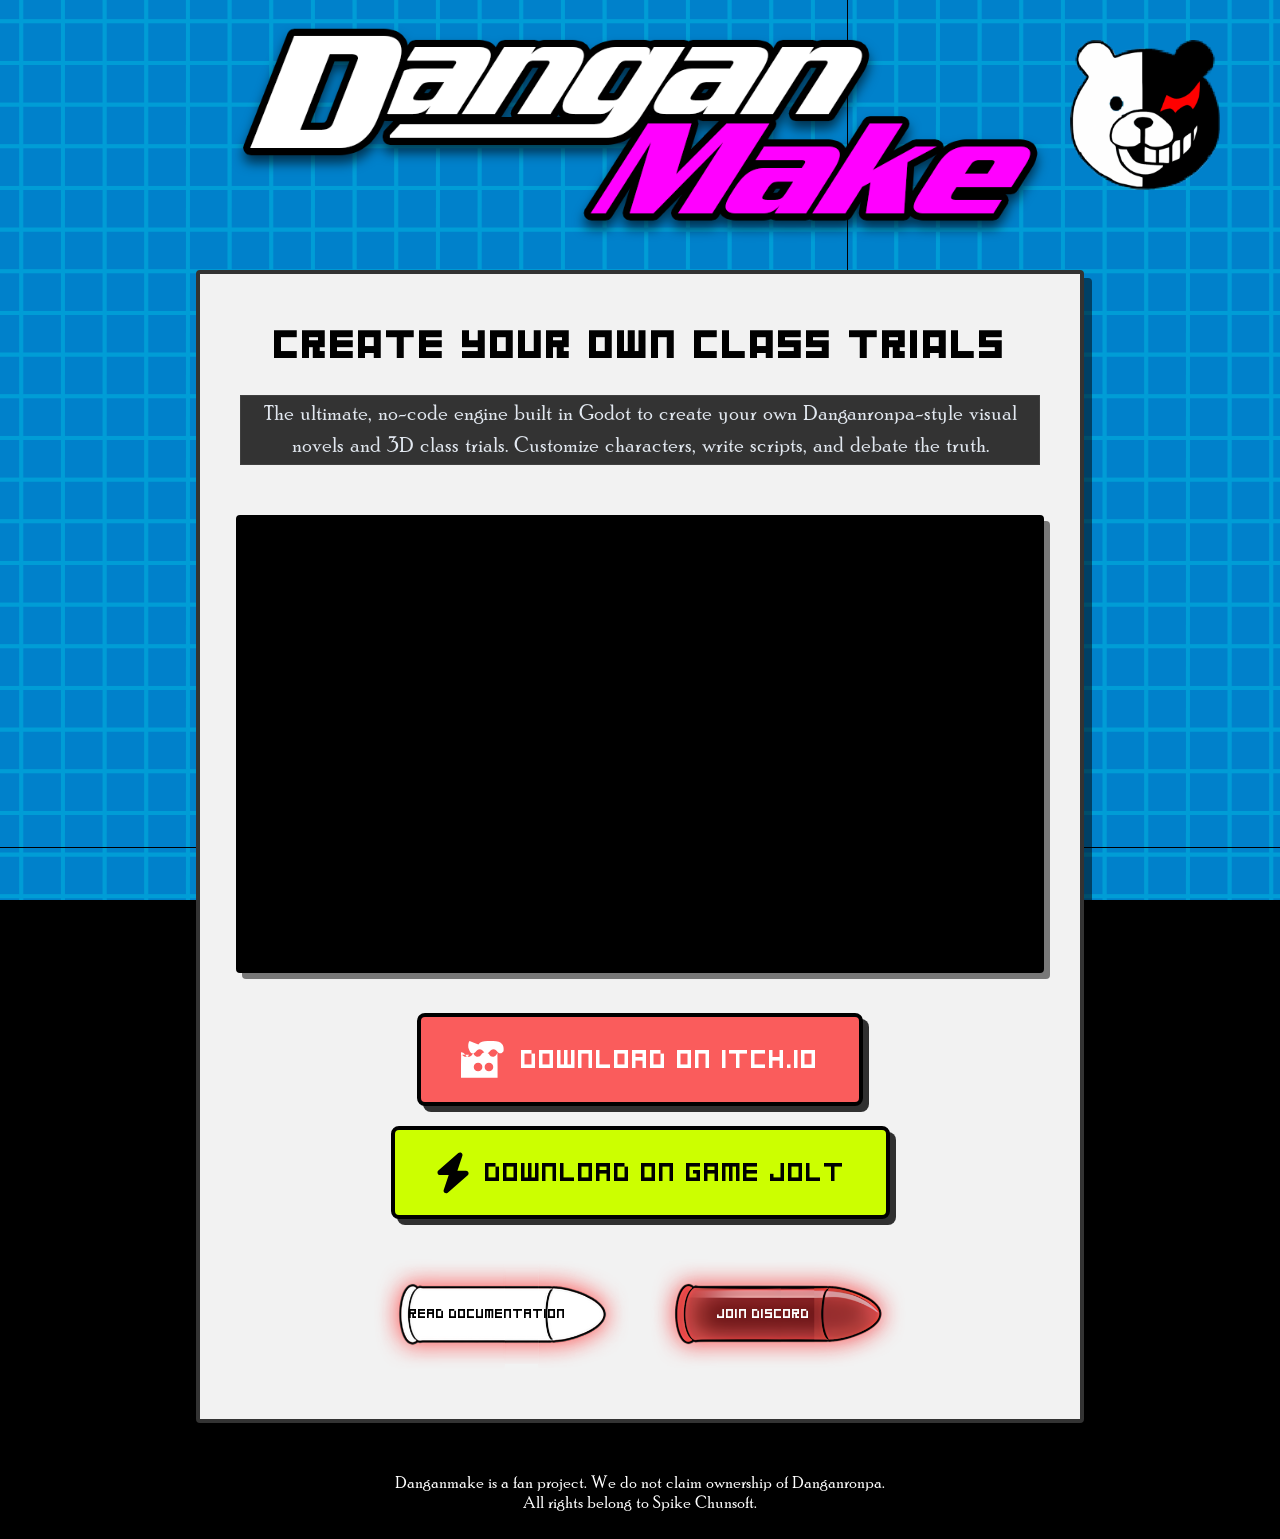
<file: index.html>
<!DOCTYPE html>
<html lang="en">
<head>
    <meta charset="UTF-8">
    <meta name="viewport" content="width=device-width, initial-scale=1.0">
    <title>Danganmake - Create Your Own Class Trials</title>
    <link rel="stylesheet" href="style.css">
    <link rel="icon" href="assets/img/Danganmakeicon.ico" type="image/x-icon">
</head>
<body>
    <div id="bg"></div>

    <img id="loadermonokuma" src="assets/img/Monokuma_loader.png" alt="">

    <div class="landing-container">
        
        <img src="assets/img/logo.png" alt="Danganmake Logo" id="landing-logo">

        <div class="whitebg landing-box">
            <h1 class="landing-title">Create Your Own Class Trials</h1>
            <p class="letter_style landing-desc">
                <span class="mark">
                    The ultimate, no-code engine built in Godot to create your own Danganronpa-style visual novels and 3D class trials. Customize characters, write scripts, and debate the truth.
                </span>
            </p>

            <div class="video-container">
                
                <iframe width="560" height="315" src="https://www.youtube.com/embed/4aA8lu-rNoA?si=v0XroK4p3KSKGgS2" title="Danganmake Trailer" frameborder="0" allow="accelerometer; autoplay; clipboard-write; encrypted-media; gyroscope; picture-in-picture; web-share" referrerpolicy="strict-origin-when-cross-origin" allowfullscreen></iframe>
            </div>

           <div class="download-buttons">
                
         
                <a href="https://freddysdarkon.itch.io/danganmake" target="_blank" class="itch-btn">
                    <svg class="itch-icon" xmlns="http://www.w3.org/2000/svg" viewBox="0 0 512 512" fill="currentColor">
                        <path d="M96.7 45.1c-15.6 19.3-15.6 57.5-12.8 77.2C101.4 176 112 186.2 135 186.2c16 0 25.1-9 35-21 10.3-12.3 22-26 43-26s32.7 13.8 43 26c10 12 19 21 35 21s25.1-9 35-21c10.3-12.3 22-26 43-26s32.7 13.8 43 26c10 12 19 21 35 21s25.6-10.2 36.8-24.2c2.8-19.7 2.8-57.9-12.8-77.2-22.1-27.1-55.8-38.1-105-38.1h-64c-49.2 0-82.9 11-105 38.1zm-3.6 156.4c-9.1 11.2-18.1 23-38.1 23-35.1 0-48.4-32.4-53-48.6l-2 153.5V464h416V329.4l-2-153.5c-4.6 16.2-17.9 48.6-53 48.6-20 0-29-11.8-38.1-23-11.2-13.8-21.8-27-46.8-27s-35.6 13.2-46.8 27c-9.1 11.2-18.1 23-38.1 23-35 0-48.3-32.3-52.9-48.4-4.6 16-17.9 48.4-52.9 48.4-20 0-29-11.8-38.1-23-11.2-13.8-21.8-27-46.8-27s-35.6 13.2-46.8 27zm100.9 91.2c28.2 0 49 20.8 49 49s-20.8 49-49 49-49-20.8-49-49 20.8-49 49-49zm124 0c28.2 0 49 20.8 49 49s-20.8 49-49 49-49-20.8-49-49 20.8-49 49-49z"/>
                    </svg>
                    <span>Download on itch.io</span>
                </a>

             
                <a href="https://gamejolt.com/games/Danganmake/1093651" target="_blank" class="gamejolt-btn">
                    <svg class="gamejolt-icon" xmlns="http://www.w3.org/2000/svg" viewBox="0 0 448 512" fill="currentColor">
                        <path d="M349.4 44.6c5.9-13.7 1.5-29.7-10.6-38.5s-28.6-8-39.9 1.8l-256 224c-10 8.8-13.6 22.9-8.9 35.3S50.7 288 64 288h111.5l-63.1 189.2c-5.9 13.7-1.5 29.7 10.6 38.5s28.6 8 39.9-1.8l256-224c10-8.8 13.6-22.9 8.9-35.3s-16.6-21.4-30-21.4H286.5l62.9-188.6z"/>
                    </svg>
                    <span>Download on Game Jolt</span>
                </a>

            </div>

            <div class="landing-links">
                <a href="content.html" class="url_bullets bullet_main">Read Documentation</a>
                <a href="https://discord.gg/nfuBdQRmH8" target="_blank" class="url_bullets">Join Discord</a>
            </div>
        </div>

        <p class="landing-footer letter_style">
            Danganmake is a fan project. We do not claim ownership of Danganronpa.<br>All rights belong to Spike Chunsoft.
        </p>

    </div>
</body>
</html>
</file>
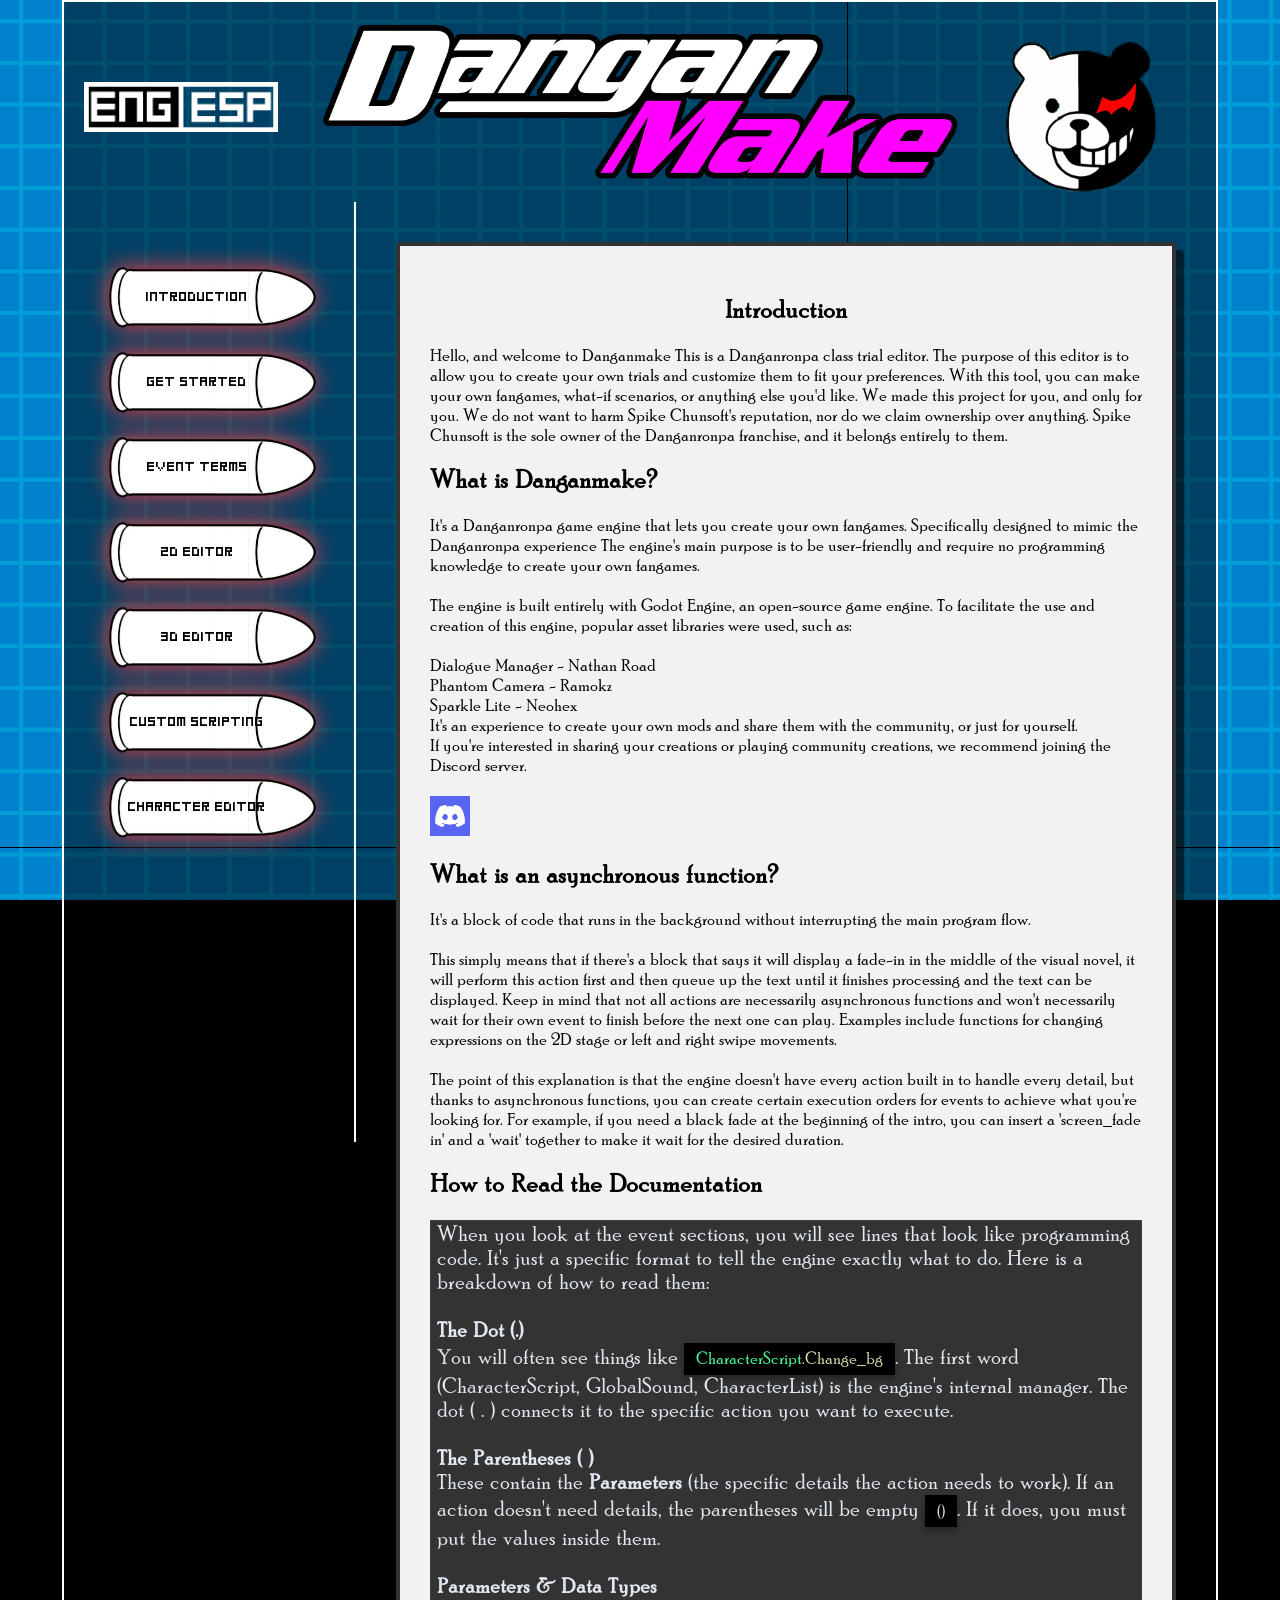
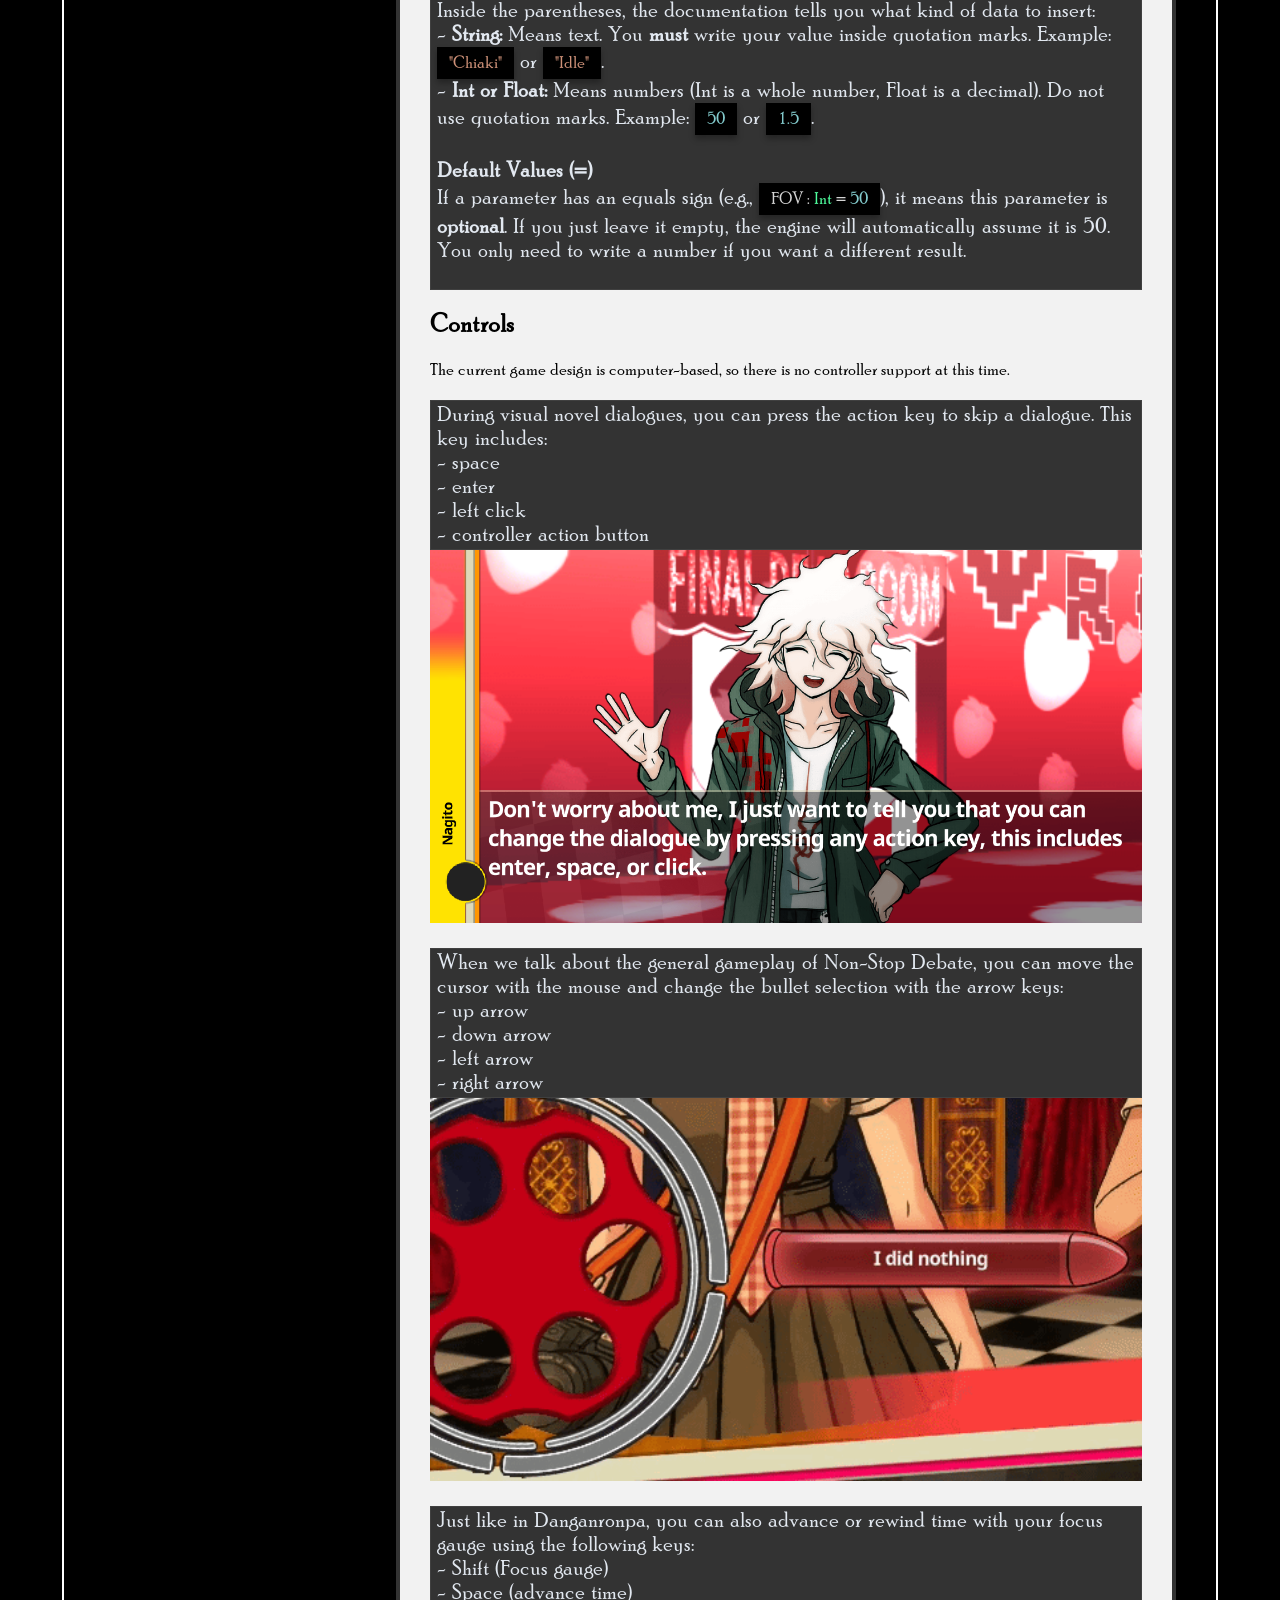
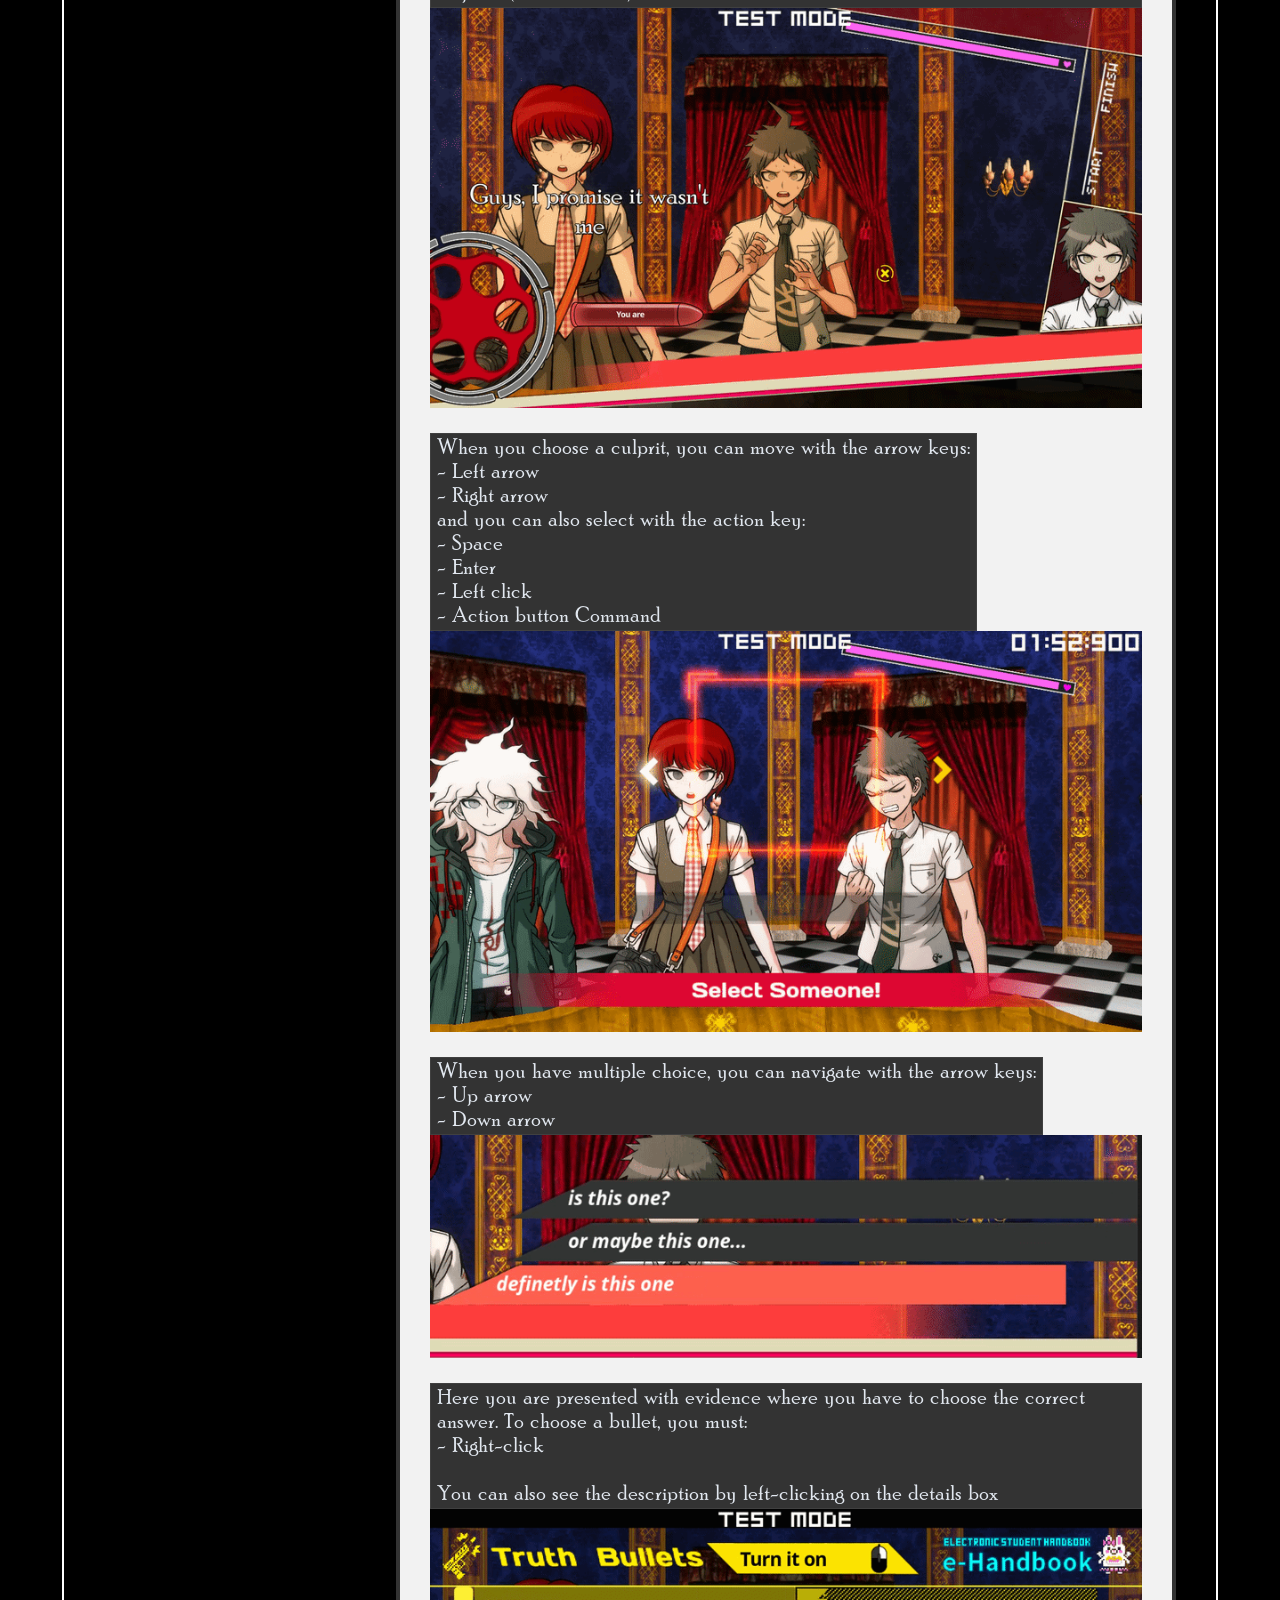
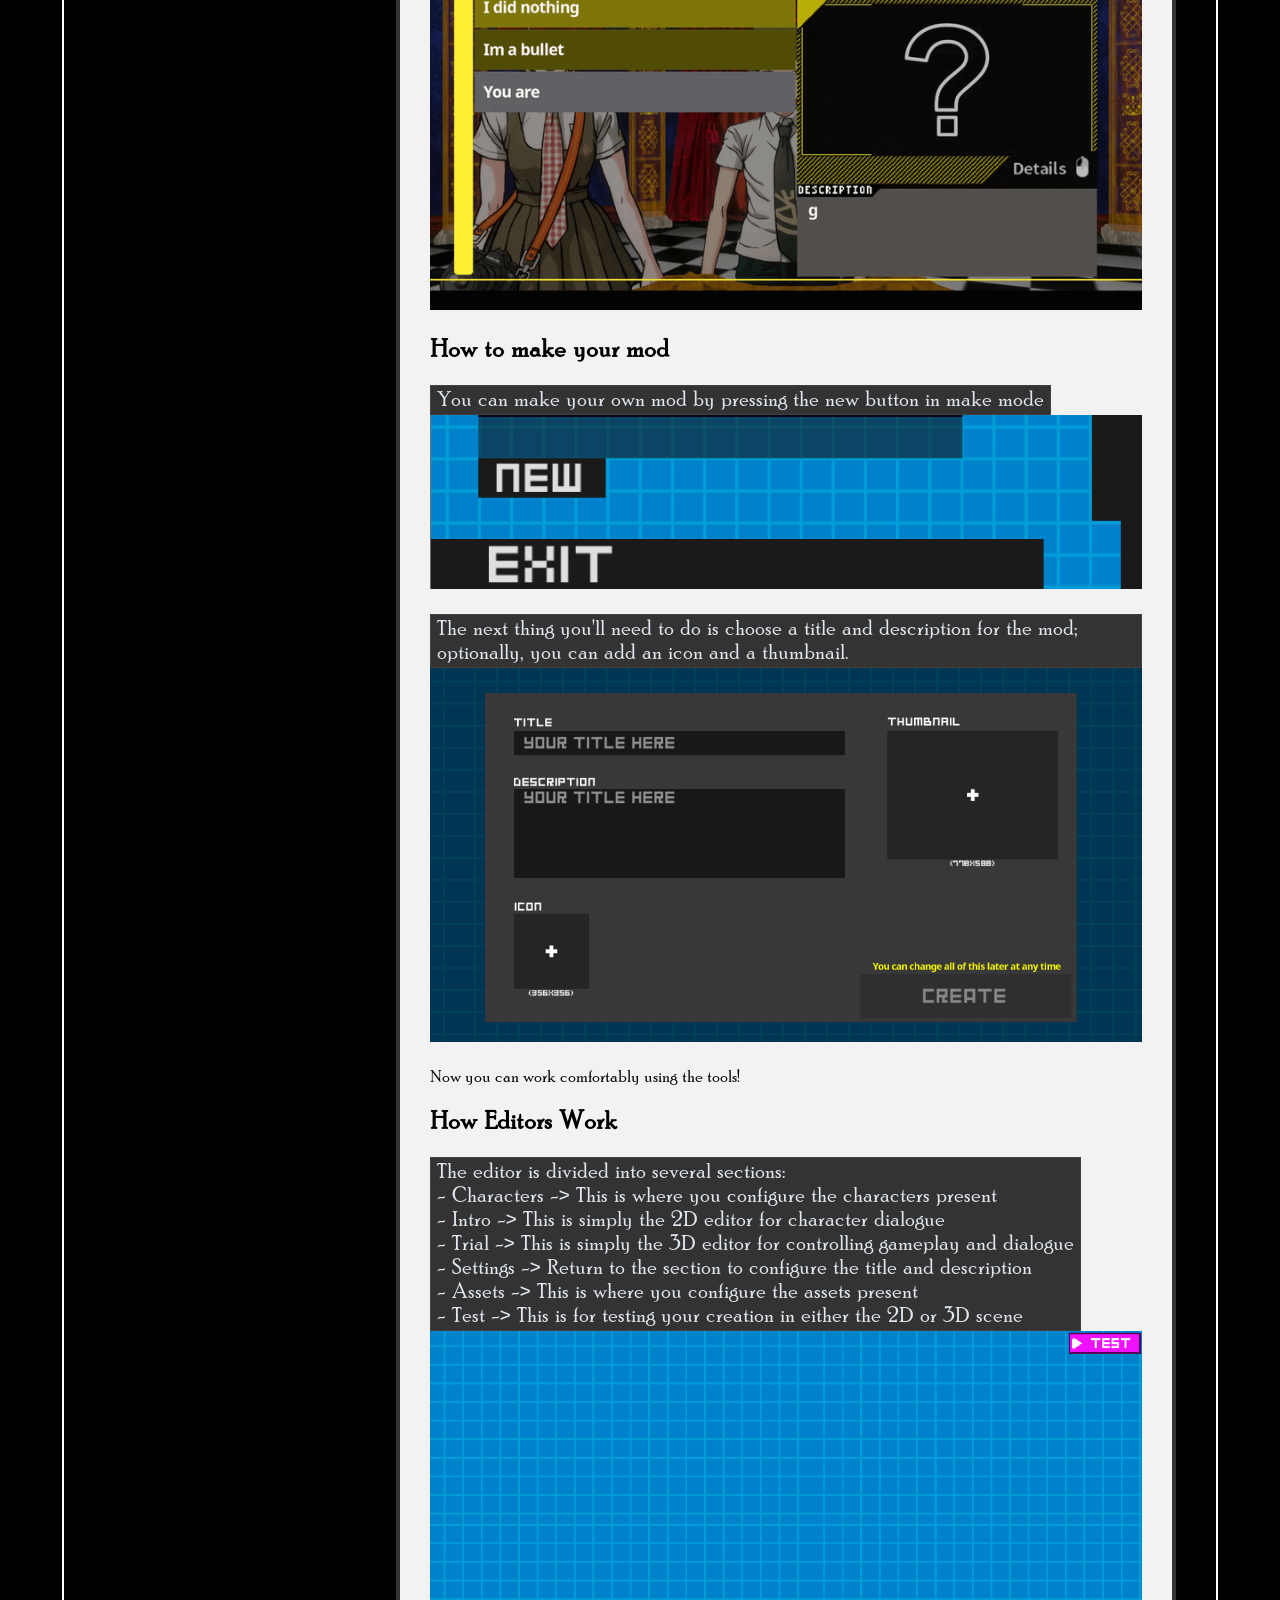
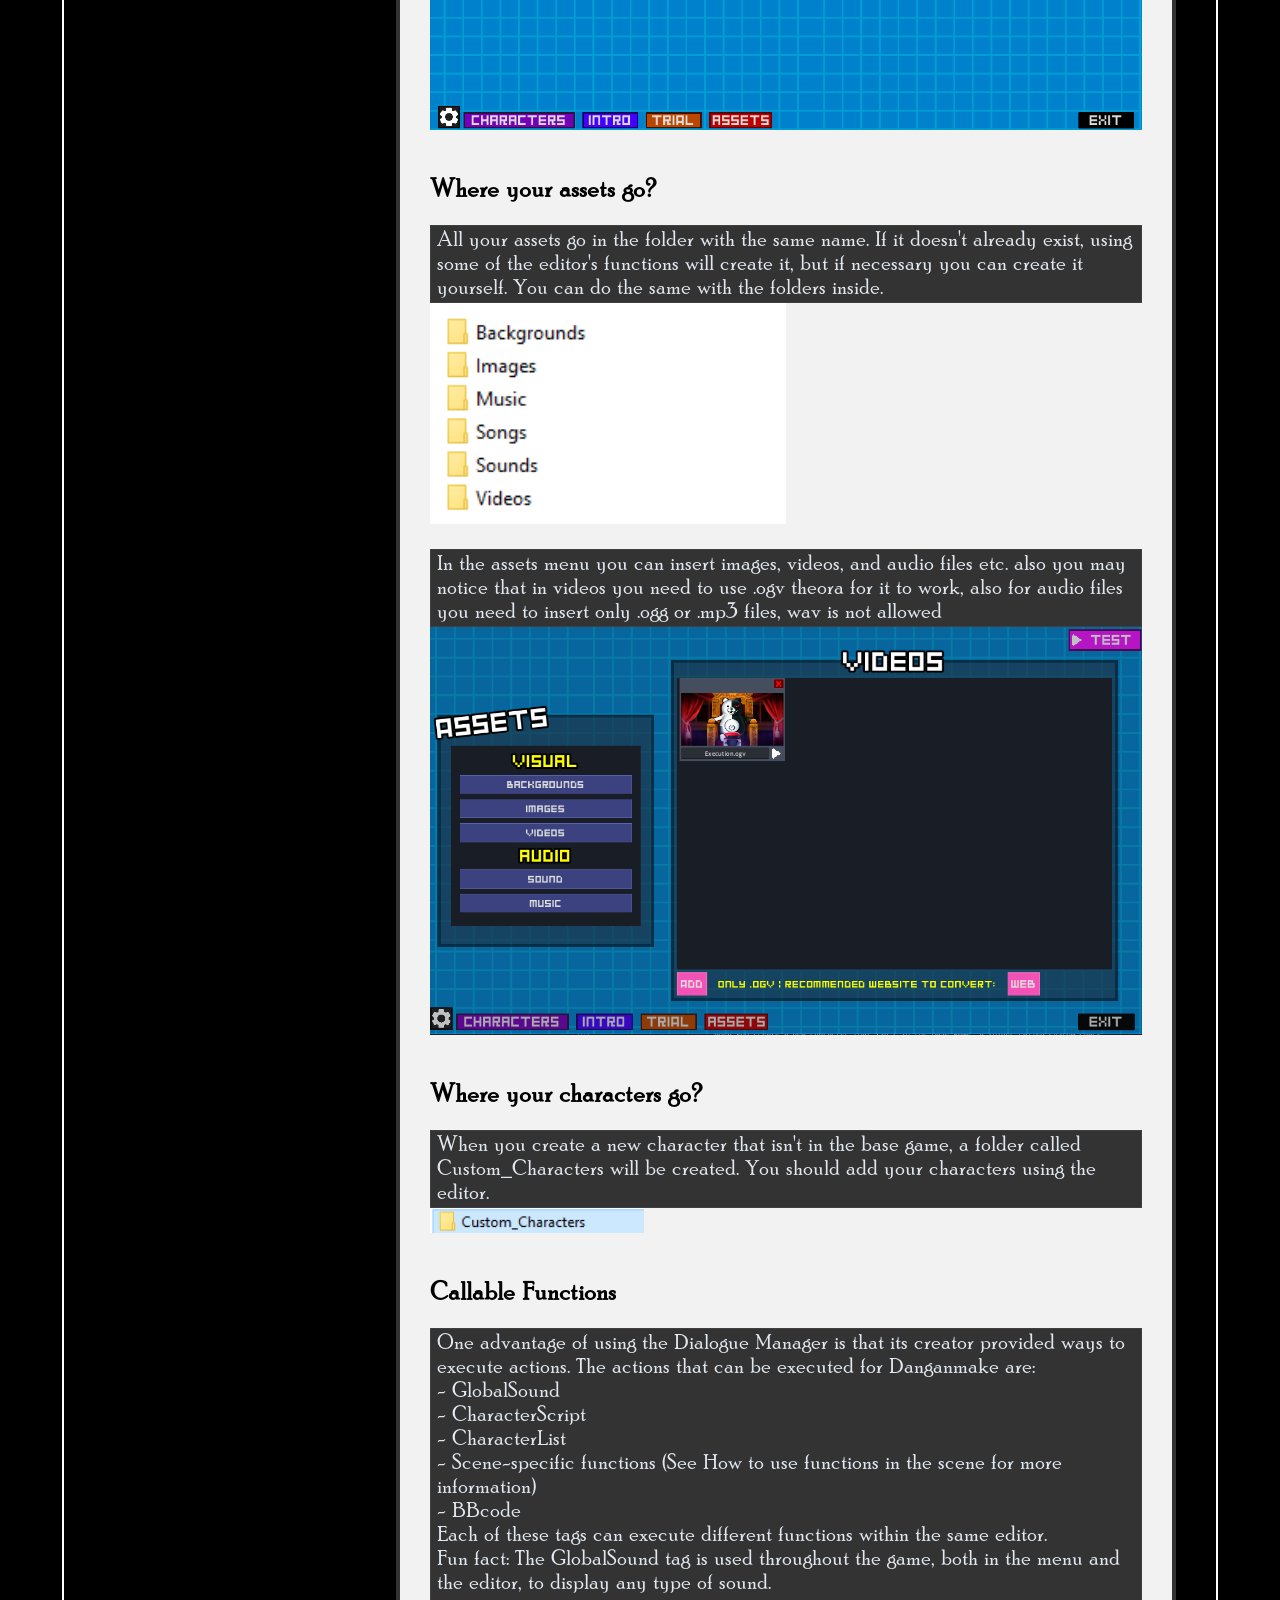
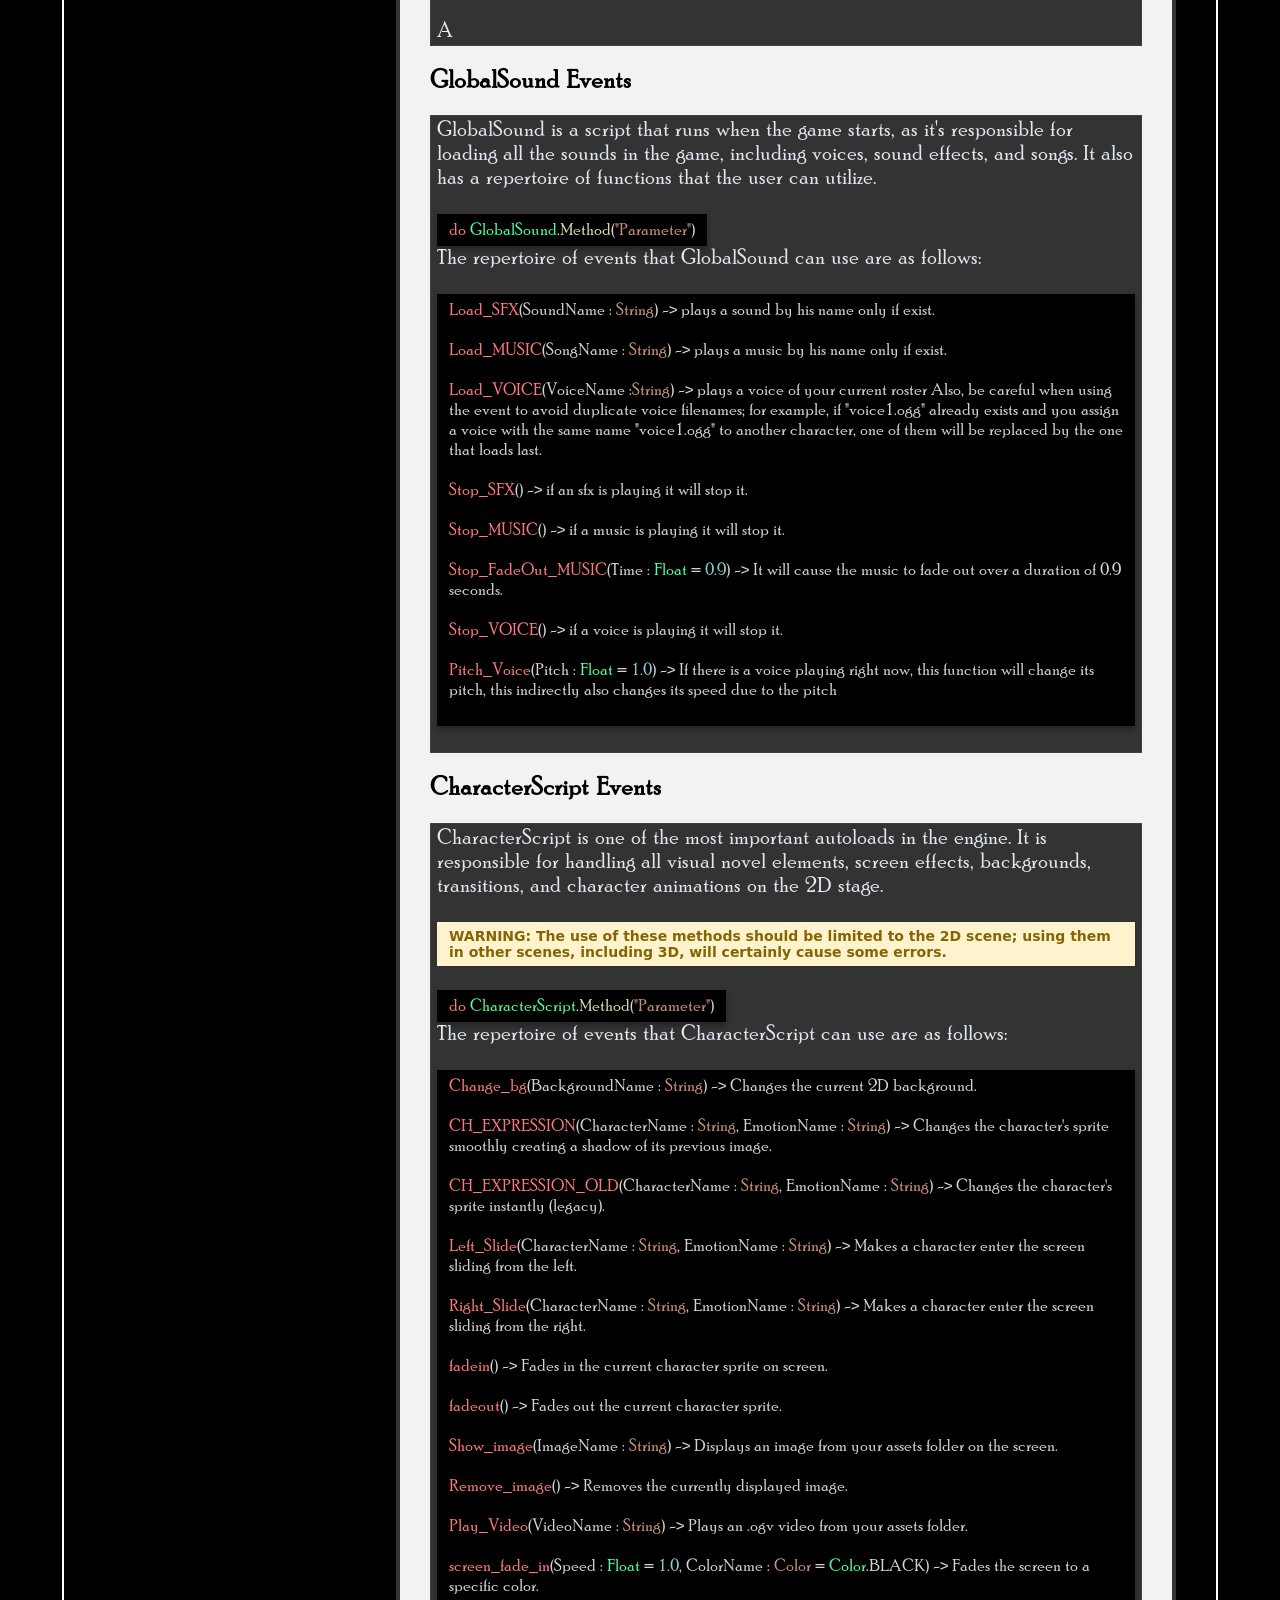
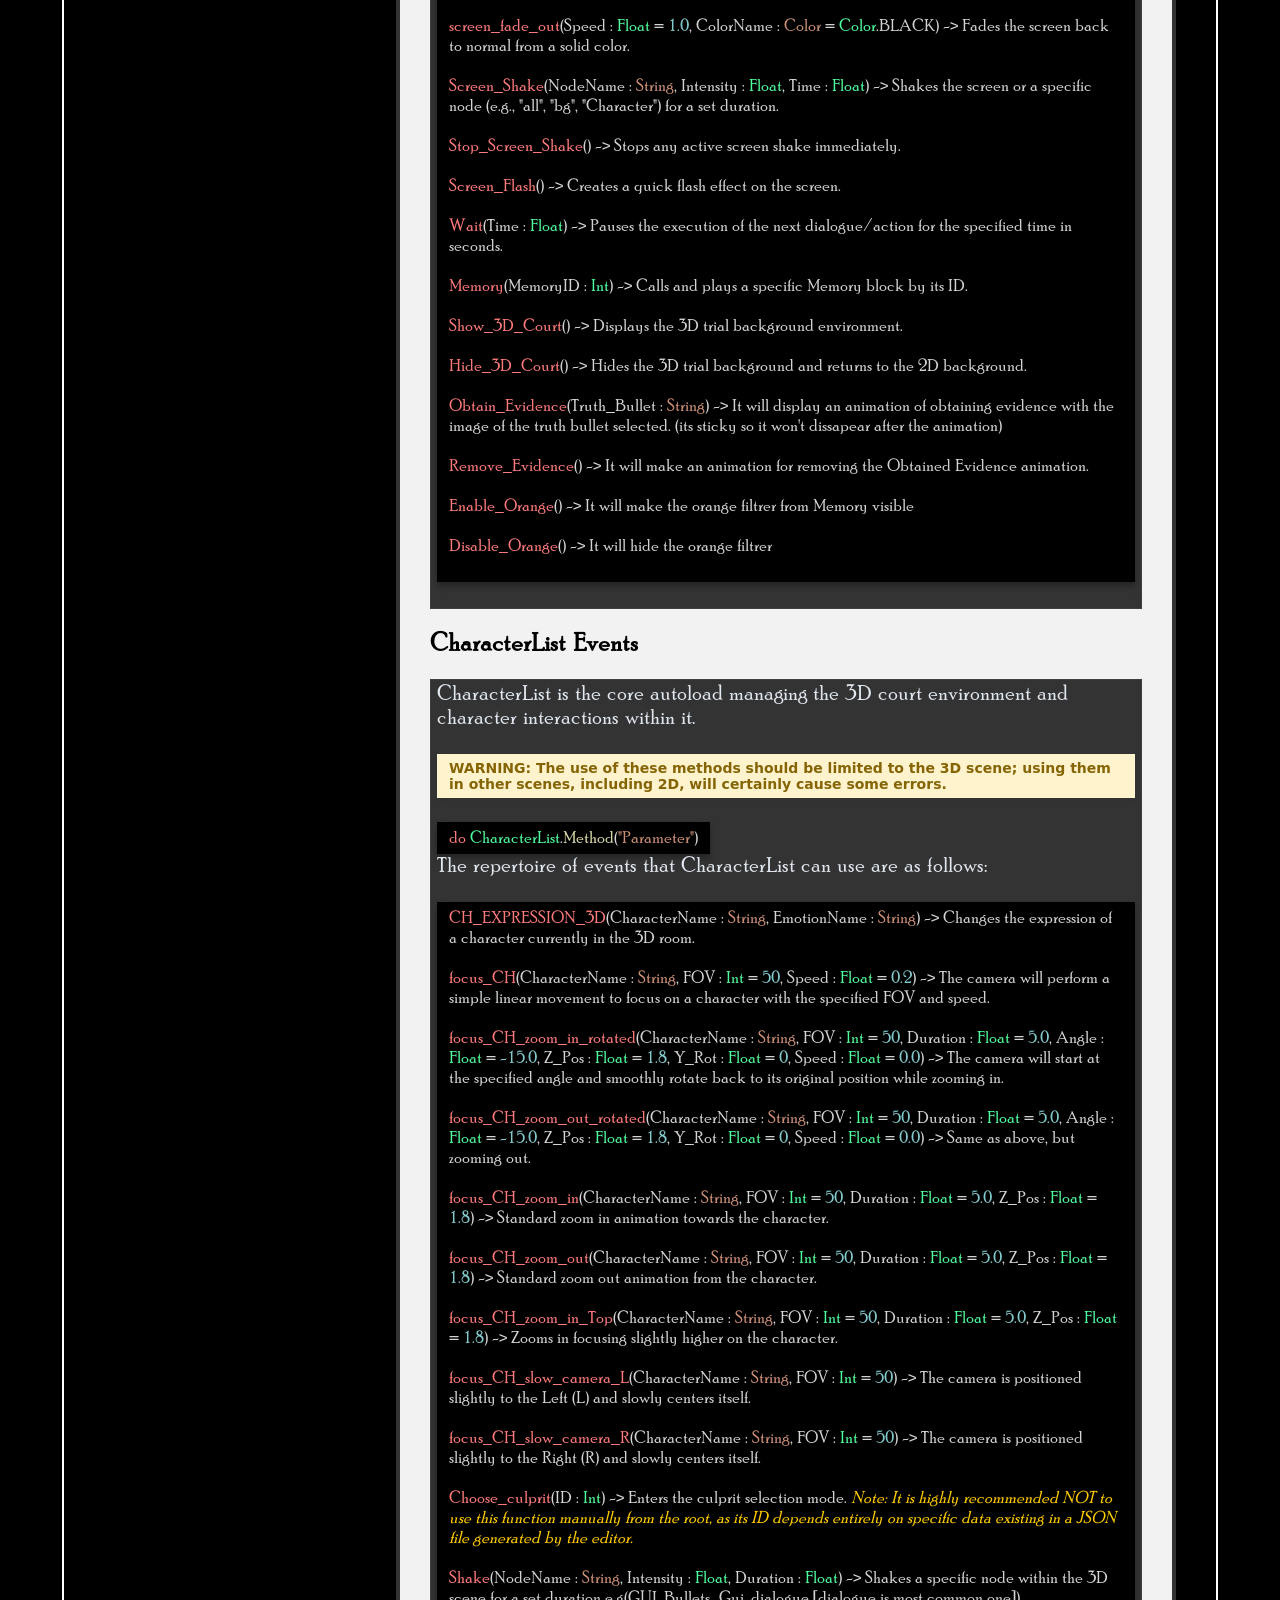
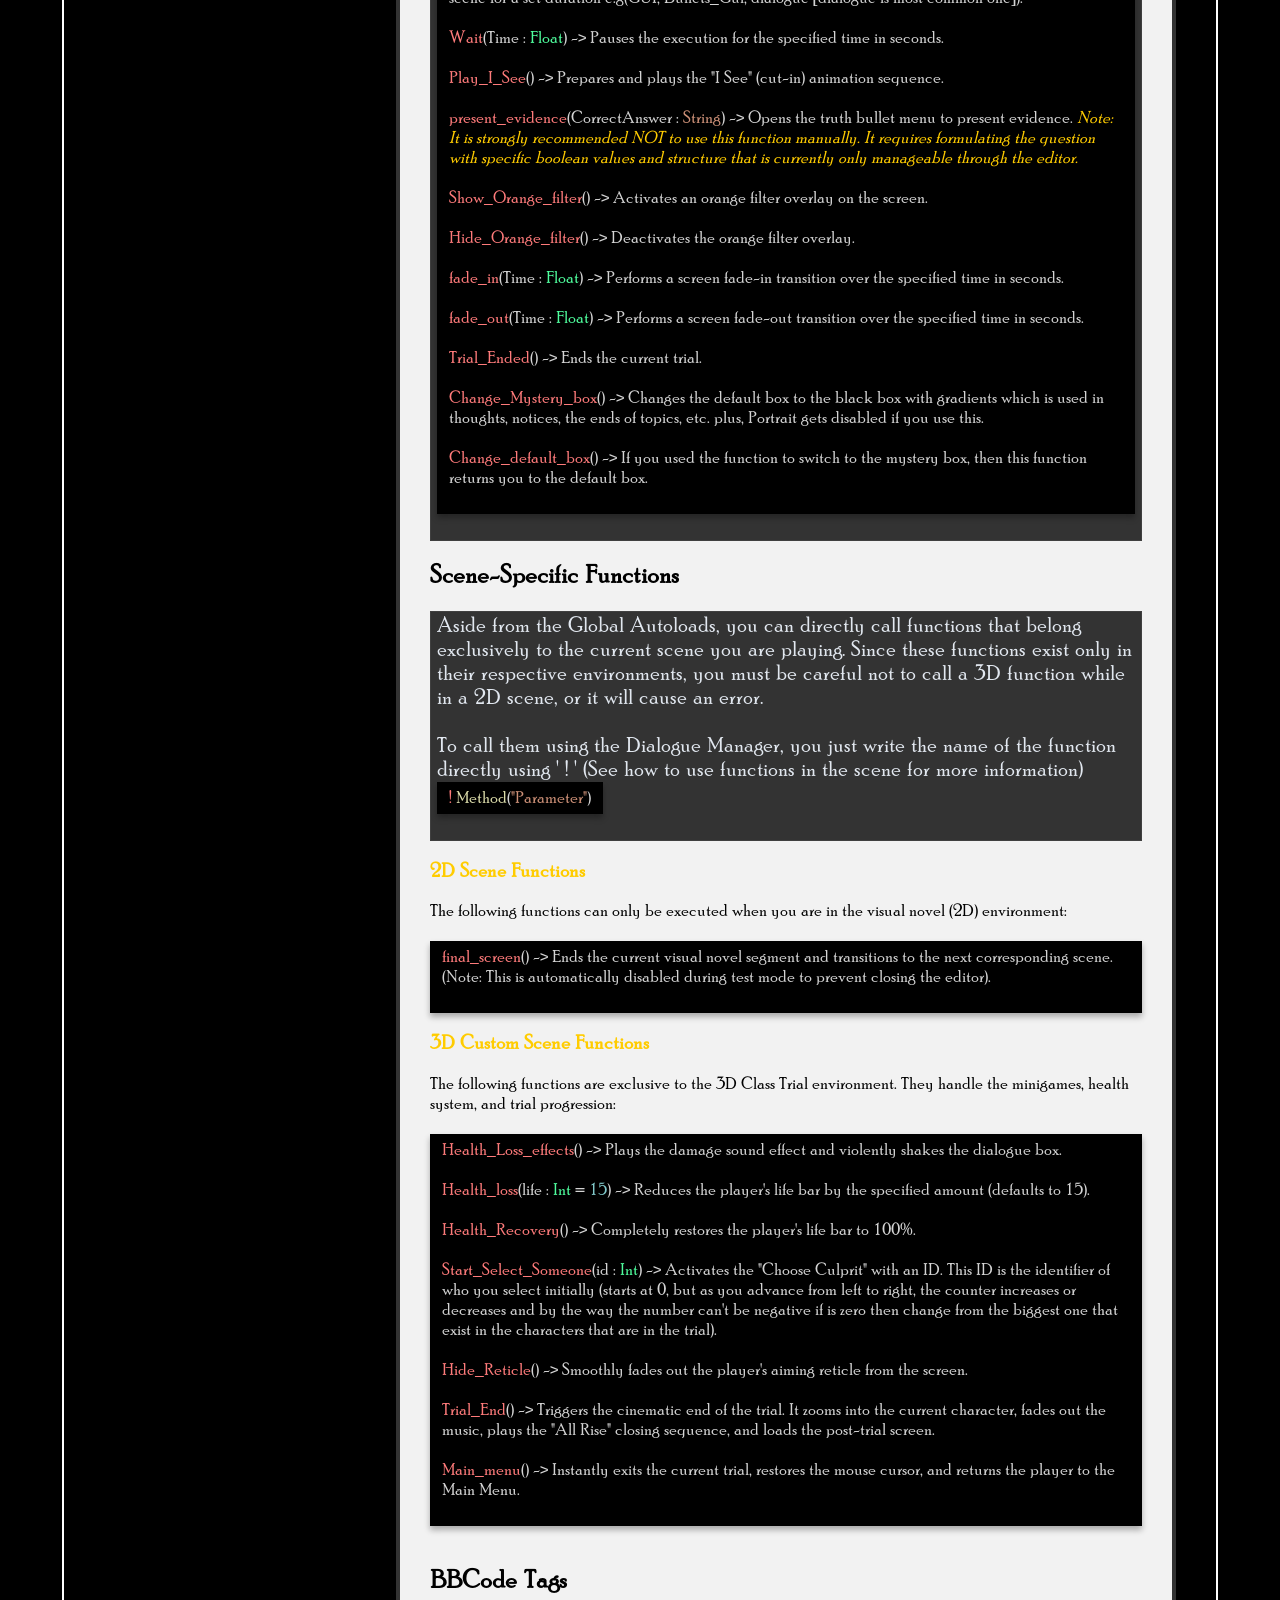
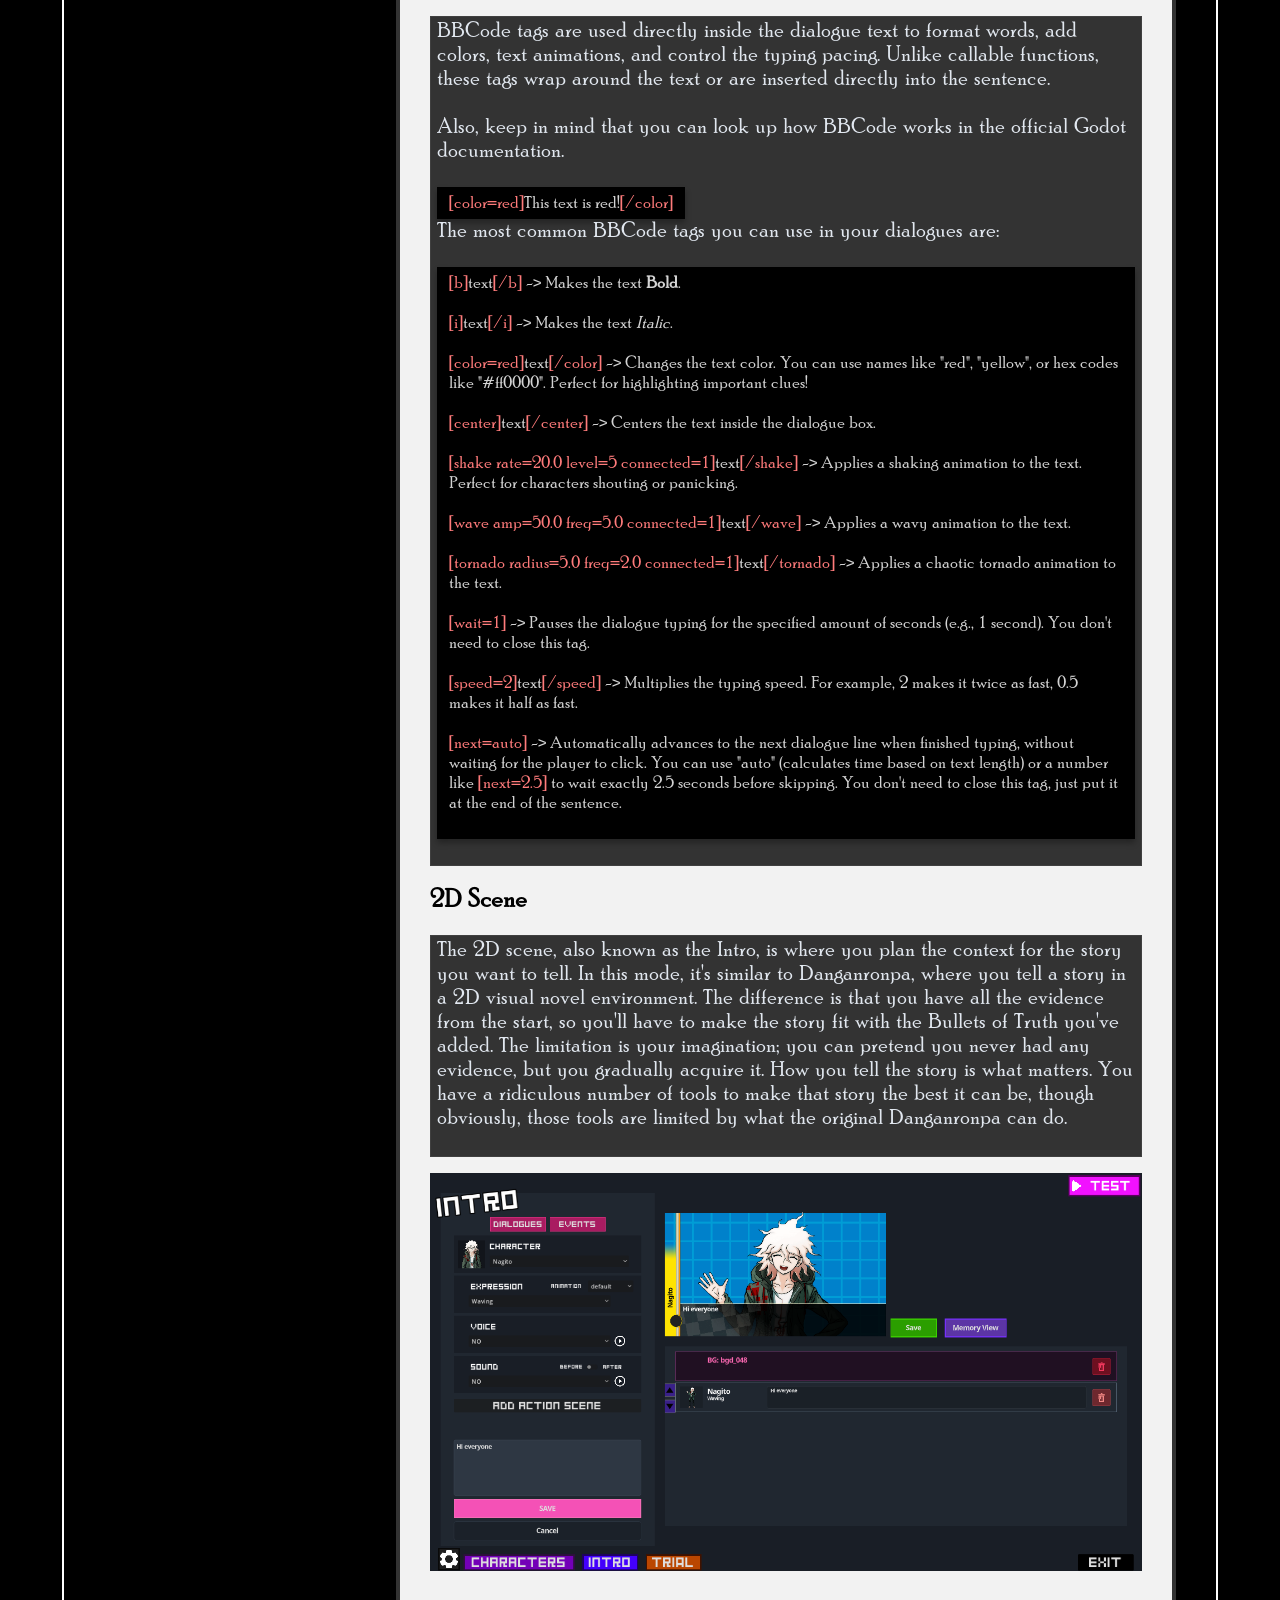
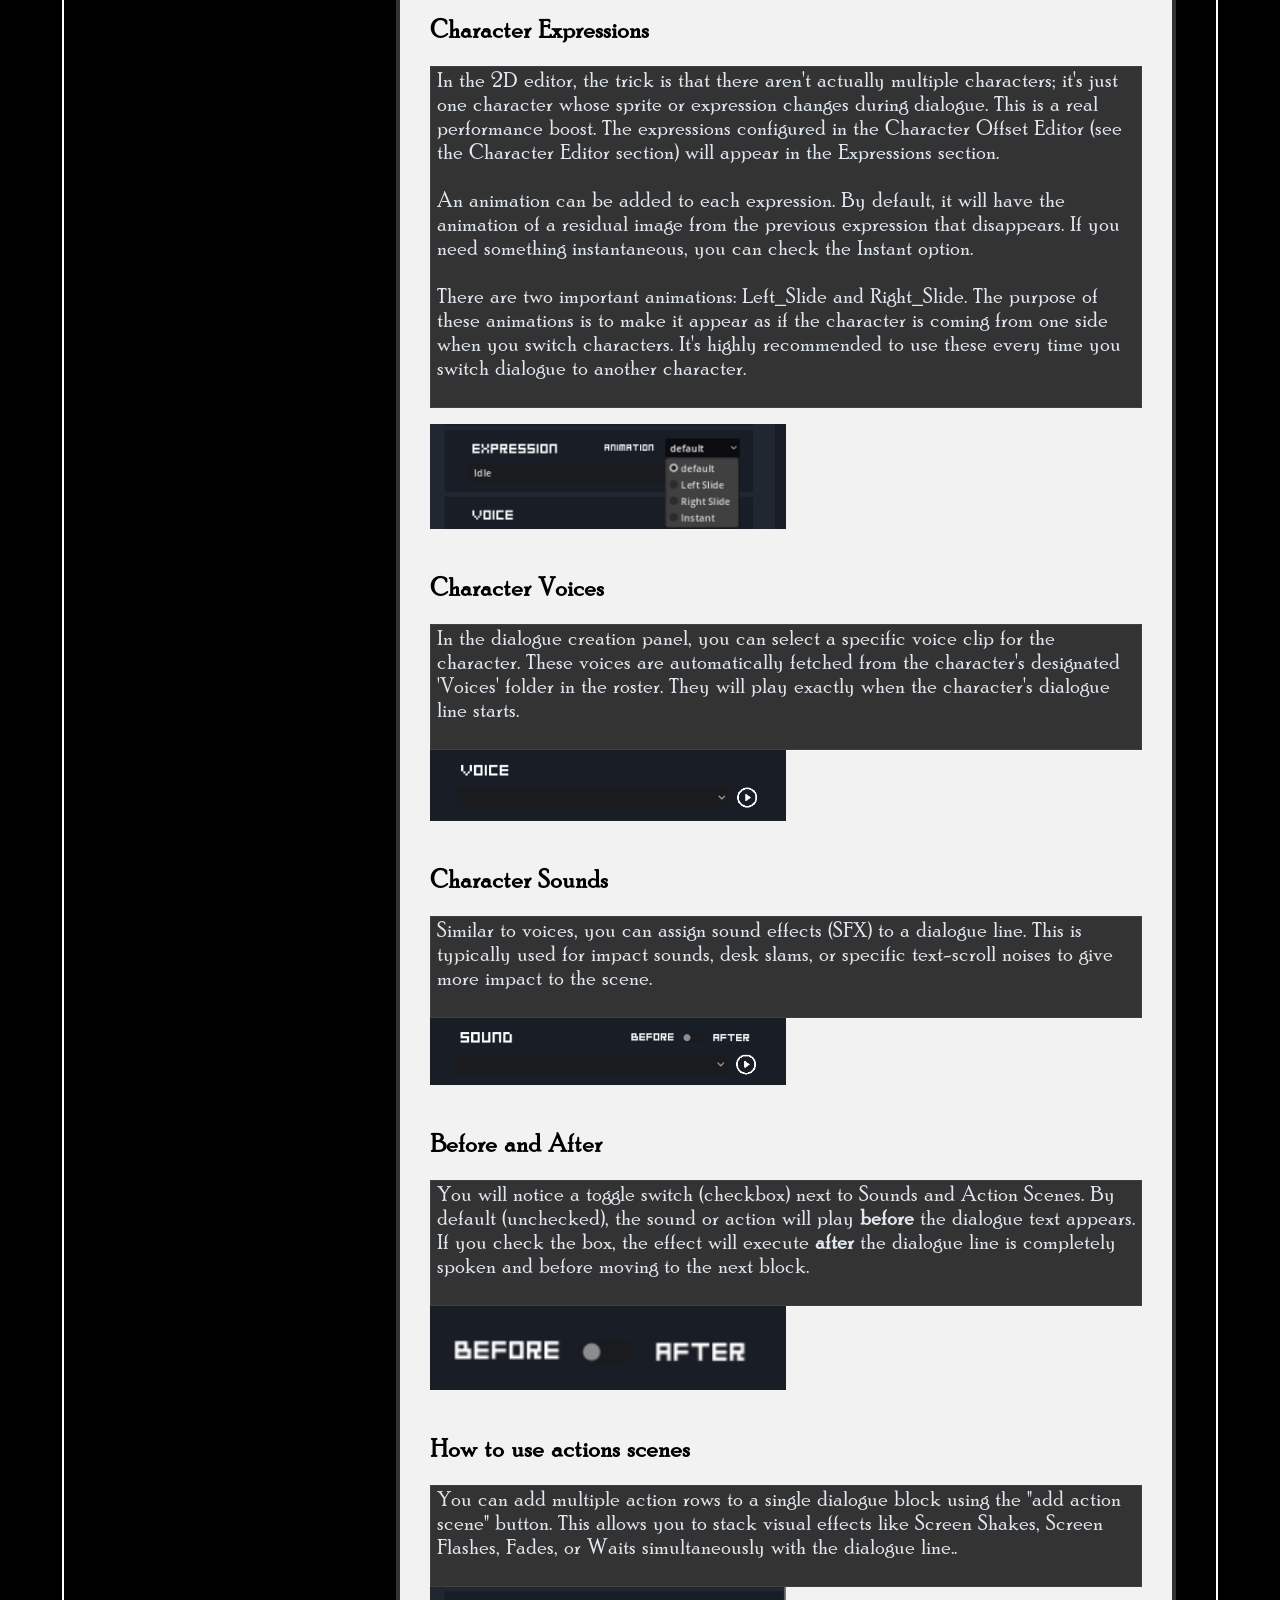
<file: content.html>
<!DOCTYPE html>
<html lang="en">
<head>
    <meta charset="UTF-8">
    <meta name="viewport" content="width=device-width, initial-scale=1.0">
    <title>Danganmake - Create Your Own Fanganronpas</title>
    
    <meta name="description" content="Create your own Fanganronpas without coding using Danganmake. (A fan-made tool not affiliated with Spike Chunsoft)">

    <meta property="og:site_name" content="Danganmake">
    <meta property="og:title" content="Danganmake - Create Your Own Fanganronpas">
    <meta property="og:description" content="Create your own Fanganronpas without coding using Danganmake. (A fan-made tool not affiliated with Spike Chunsoft).">

    <script type="application/ld+json">
    {
      "@context": "https://schema.org",
      "@type": "WebSite",
      "name": "Danganmake",
      "url": "https://power2015dev.github.io/"
    }
    </script>

    <link rel="stylesheet" href="style.css">
    <link rel="icon" href="assets/img/Danganmakeicon.ico" type="image/x-icon">
</head>
<body>
    <div id="bg"></div>

    <div class="container">
        <div class="header">
            <img src="assets/img/logo.png" alt="" id="logo">
            <img id="loadermonokuma" src="assets/img/Monokuma_loader.png" alt="">
            <div class="language">
                <img src="assets/img/opt_eng.png" alt="" id="lang">
            </div>
        </div>
        
        <div class="content"> 
            <nav class="side">
                <ul>
                    <li>
                        <a class="url_bullets bullet_main bullet-toggle" data-i18n="nav_intro">Introduction</a>
                        
                        <div class="sub-menu">
                            <a class="url_bullets" href="#what-is-danganmake" data-i18n="sub_intro_what">What is Danganmake?</a>
                            <a class="url_bullets" href="#asynchronous-functions" data-i18n="sub_intro_async">What is an asynchronous function?</a>
                            <a class="url_bullets" href="#how-to-read" data-i18n="read_intro">How to read the documentation</a>
                        </div>
                    </li>
                    <li>
                        <a class="url_bullets bullet_main bullet-toggle" data-i18n="nav_start">Get Started</a>

                        <div class="sub-menu">
                            <a class="url_bullets" href="#Controls" data-i18n="sub_start_ctrl">Controls</a>
                            <a class="url_bullets" href="#how-to-create-your-mod" data-i18n="sub_start_mod">How to create your mod</a>
                            <a class="url_bullets" href="#how-editors-work" data-i18n="sub_start_ed">How Editors work</a>
                            <a class="url_bullets" href="#where-your-assets-go" data-i18n="sub_start_assets">Where your assets go</a>
                            <a class="url_bullets" href="#where-your-characters-go" data-i18n="sub_start_chars">Where your characters go</a>
                            
                        </div>
                    </li>
                    <li>
                        <a class="url_bullets bullet_main bullet-toggle" data-i18n="nav_events">Event terms</a>

                        <div class="sub-menu">
                            <a class="url_bullets" href="#callable-functions" data-i18n="sub_intro_call">Callable functions</a>
                            <a class="url_bullets" href="#globalsound-events" data-i18n="sub_ev_gs">GlobalSound Events</a>
                            <a class="url_bullets" href="#characterscript-events" data-i18n="sub_ev_cs">CharacterScript Events</a>
                            <a class="url_bullets" href="#characterlist-events" data-i18n="sub_ev_cl">CharacterList Events</a>
                            <a class="url_bullets" href="#scene-functions" data-i18n="sub_ev_sc">Scene Functions</a>
                            <a class="url_bullets" href="#bbcode-tags" data-i18n="sub_ev_bb">BBcode</a>
                        </div>
                    </li>
                    <li>
                        <a class="url_bullets bullet_main bullet-toggle" data-i18n="nav_2d">2D Editor</a>

                        <div class="sub-menu">
                            <a class="url_bullets" href="#2DScene" data-i18n="scene2d_btn">2D Scene</a>
                            <a class="url_bullets" href="#CharacterExpressions" data-i18n="sub_shared_exp">Character Expressions</a>
                            <a class="url_bullets" href="#CharacterVoices" data-i18n="sub_shared_voice">Character Voices</a>
                            <a class="url_bullets" href="#CharacterSounds" data-i18n="sub_shared_snd">Character Sounds</a>
                            <a class="url_bullets" href="#BeforeAndAfter" data-i18n="sub_shared_ba">Before and After</a>
                            <a class="url_bullets" href="#how-to-use-actions-scenes" data-i18n="sub_shared_act">How to use actions scenes</a>
                            <a class="url_bullets" href="#memory-block" data-i18n="sub_shared_mem">How to use Memory block</a>
                            <a class="url_bullets" href="#ChangeBG" data-i18n="sub_shared_bg">Change Background</a>
                            <a class="url_bullets" href="#ChangeMusic" data-i18n="sub_shared_song">Change Song</a>
                            <a class="url_bullets" href="#Show3DCourt" data-i18n="sub_shared_court">Show 3D Court</a>
                            <a class="url_bullets" href="#SetImage" data-i18n="sub_shared_img">Set Images</a>
                            <a class="url_bullets" href="#SetVideo" data-i18n="sub_shared_vid">Set Videos</a>
                            <a class="url_bullets" href="#EndChapterDialogue" data-i18n="sub_shared_end">End Chapter Dialogue</a>
                        </div>
                    </li>
                    <li>
                        <a class="url_bullets bullet_main bullet-toggle" data-i18n="nav_3d">3D Editor</a>

                        <div class="sub-menu">
                            <a class="url_bullets" href="#Editor3D_introduction" data-i18n="sub_shared_intro">3D Scene</a>
                            <a class="url_bullets" href="#Configuration" data-i18n="sub_shared_config">Configuration Menu</a>
                            <a class="url_bullets" href="#NonStopDebates" data-i18n="sub_shared_nsd">Non Stop Debates</a>
                            <a class="url_bullets" href="#ChooseCulprit" data-i18n="sub_shared_culprit">Choose Culprit</a>
                            <a class="url_bullets" href="#ChooseAnswer" data-i18n="sub_shared_answer">Choose Answer</a>
                            <a class="url_bullets" href="#ChooseEvidence" data-i18n="sub_shared_evidence">Choose Evidence</a>
                        </div>
                    </li>
                    <li>
                        <a class="url_bullets bullet_main bullet-toggle" data-i18n="nav_custom">Custom Scripting</a>

                        <div class="sub-menu">
                            <a class="url_bullets" href="#CustomScripting" data-i18n="sub_custom_what">What is Custom Scripting?</a>
                            <a class="url_bullets" href="#Usage" data-i18n="sub_shared_usage">Usage</a>
                            <a class="url_bullets" href="#how-to-use-functions-in-the-scene" data-i18n="sub_scene_how">How to use functions in the scene</a>
                        </div>
                    </li>
                    <li>
                        <a class="url_bullets bullet_main bullet-toggle" data-i18n="nav_offset">Character Editor</a>

                        <div class="sub-menu">
                            <a class="url_bullets" href="#Characterselect" data-i18n="sub_select_what">Character Selector</a>
                            <a class="url_bullets" href="#CharacterOffset" data-i18n="sub_offset_what">Character Editor</a>
                            <a class="url_bullets" href="#CH_Usage" data-i18n="sub_shared_usage">Usage</a>
                            <a class="url_bullets" href="#2D_Usage" data-i18n="sub_shared_usage_2D">2D offset editor</a>
                            <a class="url_bullets" href="#3D_Usage" data-i18n="sub_shared_usage_3D">3D offset editor</a>
                            <a class="url_bullets" href="#Counter_and_Consent" data-i18n="sub_start_cc">Special Sprites</a>
                        </div>
                    </li>
                </ul>
            </nav>

            <main>
                <div class="whitebg">
                <section class="letter_style">
                    <h2 data-i18n="title_intro" style="text-align: center;">Introduction</h2>
                    <p data-i18n="text_intro">
                        Hello, and welcome to Danganmake This is a Danganronpa class trial editor. The purpose of this editor is to allow you to create your own trials and customize them to fit your preferences. With this tool, you can make your own fangames, what-if scenarios, or anything else you'd like.

                        We made this project for you, and only for you. We do not want to harm Spike Chunsoft's reputation, nor do we claim ownership over anything. Spike Chunsoft is the sole owner of the Danganronpa franchise, and it belongs entirely to them. 
                    </p>
                    <h2 id="what-is-danganmake" data-i18n="what_is_dangan_title">What is Danganmake?</h2>
                    <p data-i18n="what_is_dangan_text">
                        It's a Danganronpa game engine that lets you create your own fangames. Specifically designed
                        to mimic the Danganronpa experience
                        The engine's main purpose is to be user-friendly and require no programming knowledge
                        to create your own fangames. <br><br>

                        The engine is built entirely with Godot Engine, an open-source game engine.
                        To facilitate the use and creation of this engine, popular asset libraries were used, such as:<br><br>

                        Dialogue Manager - Nathan Road<br>
                        Phantom Camera - Ramokz<br>
                        Sparkle Lite - Neohex<br>

                        It's an experience to create your own mods and share them with the community, or just for yourself.<br>

                        If you're interested in sharing your creations or playing community creations, we recommend joining the Discord server.<br><br>
                        <a href="https://discord.gg/nfuBdQRmH8"><img src="assets/img/discord.png" alt="" width="40px" height="40px"></a>
                    </p>

                    <h2 id="asynchronous-functions" data-i18n="async_title">What is an asynchronous function?</h2>
                    <p data-i18n="async_text" id="asynchronous-functions">
                        It's a block of code that runs in the background without interrupting the main program flow.<br><br>

                        This simply means that if there's a block that says it will display a fade-in in the middle of the visual novel, it will perform this action first and then queue up the text until it finishes processing and the text can be displayed. Keep in mind that not all actions are necessarily asynchronous functions and won't necessarily wait for their own event to finish before the next one can play. Examples include functions for changing expressions on the 2D stage or left and right swipe movements.<br><br>

                        The point of this explanation is that the engine doesn't have every action built in to handle every detail, but thanks to asynchronous functions, you can create certain execution orders for events to achieve what you're looking for. For example, if you need a black fade at the beginning of the intro, you can insert a 'screen_fade in' and a 'wait' together to make it wait for the desired duration.<br>
                    </p>

                    <h2 id="how-to-read" data-i18n="how_to_read_title">How to Read the Documentation</h2>
                    <p data-i18n="how_to_read_text">
                        <span class="mark">
                            When you look at the event sections, you will see lines that look like programming code. It's just a specific format to tell the engine exactly what to do. Here is a breakdown of how to read them:<br><br>

                            <b>The Dot (.)</b><br>
                            You will often see things like <code class="inline-code"><span class="c-class">CharacterScript</span>.<span class="c-method">Change_bg</span></code>. The first word (CharacterScript, GlobalSound, CharacterList) is the engine's internal manager. The dot ( . ) connects it to the specific action you want to execute.<br><br>

                            <b>The Parentheses ( )</b><br>
                            These contain the <b>Parameters</b> (the specific details the action needs to work). If an action doesn't need details, the parentheses will be empty <code class="inline-code">()</code>. If it does, you must put the values inside them.<br><br>

                            <b>Parameters & Data Types</b><br>
                            Inside the parentheses, the documentation tells you what kind of data to insert:
                            <br>
                            - <b>String:</b> Means text. You <b>must</b> write your value inside quotation marks. Example: <code class="inline-code"><span class="c-string">"Chiaki"</span></code> or <code class="inline-code"><span class="c-string">"Idle"</span></code>.<br>
                            - <b>Int or Float:</b> Means numbers (Int is a whole number, Float is a decimal). Do not use quotation marks. Example: <code class="inline-code"><span class="c-number">50</span></code> or <code class="inline-code"><span class="c-number">1.5</span></code>.<br><br>

                            <b>Default Values (=)</b><br>
                            If a parameter has an equals sign (e.g., <code class="inline-code">FOV : <span class="c-class">Int</span> = <span class="c-number">50</span></code>), it means this parameter is <b>optional</b>. If you just leave it empty, the engine will automatically assume it is 50. You only need to write a number if you want a different result.<br><br>

                        </span>
                    </p>
                    
                </section>

                <section class="letter_style" id="get-started">
                    <h2 data-i18n="controls_title" id="Controls">Controls</h2>
                    <div data-i18n="controls_text">
                        <p>
                        The current game design is computer-based, so there is no controller support at this time.<br><br>

                        <span class="mark">During visual novel dialogues, you can press the action key to skip a dialogue. This key includes:<br> - space<br> - enter<br> - left click<br> - controller action button</span><br>

                        <img src="assets/examples/Skip_dialogue.png" alt="" width="100%" height="100%">

                        <br><br>

                        <span class="mark">
                        When we talk about the general gameplay of Non-Stop Debate, you can move the cursor with the mouse and change the bullet selection with the arrow keys:<br> - up arrow<br> - down arrow<br> - left arrow<br> - right arrow
                        </span><br>

                        <img src="assets/examples/changeBullet.gif" alt="" width="100%" height="100%">

                        <br><br>
                        <span class="mark">
                        Just like in Danganronpa, you can also advance or rewind time with your focus gauge using the following keys:<br> - Shift (Focus gauge)<br> - Space (advance time)
                        </span><br>

                        <img src="assets/examples/focusgauge.gif" alt="" width="100%" height="100%">

                        <br><br>
                        <span class="mark">
                        When you choose a culprit, you can move with the arrow keys:<br> - Left arrow<br> - Right arrow<br> and you can also select with the action key:<br>
                        - Space<br> - Enter<br> - Left click<br> - Action button Command
                        </span><br>

                        <img src="assets/examples/choose_culprit.gif" alt="" width="100%" height="100%">

                        <br><br>

                        <span class="mark">
                        When you have multiple choice, you can navigate with the arrow keys:<br> - Up arrow<br> - Down arrow<br>
                        </span><br>

                        <img src="assets/examples/choose.gif" alt="" width="100%" height="100%">

                        <br><br>

                        <span class="mark">
                        Here you are presented with evidence where you have to choose the correct answer. To choose a bullet, you must:<br>
                        - Right-click<br><br>
                        You can also see the description by left-clicking on the details box<br>
                        </span><br>

                        <img src="assets/examples/presentevidence.gif" alt="" width="100%" height="100%"> 
                        </p>
                    </div>

                    <h2 data-i18n="how_to_make_your_mod_title" id="how-to-create-your-mod">How to make your mod</h2>
                    <p data-i18n="how_to_make_your_mod_text">
                        <span class="mark">
                            You can make your own mod by pressing the new button in make mode
                        </span>
                        <img src="assets/examples/new button.png" alt="" width="100%" height="100%"><br><br>

                        <span class="mark">
                            The next thing you'll need to do is choose a title and description for the mod; optionally, you can add an icon and a thumbnail.
                        </span>
                        <img src="assets/examples/titledescription.png" alt="" width="100%" height="100%"><br><br>

                        Now you can work comfortably using the tools!
                    </p>

                    <h2 data-i18n="how_editor_work_title" id="how-editors-work">How Editors Work</h2>
                    <p data-i18n="how_editor_work_text">
                        <span class="mark">
                            The editor is divided into several sections:<br>
                            - Characters -> This is where you configure the characters present<br>
                            - Intro -> This is simply the 2D editor for character dialogue<br>
                            - Trial -> This is simply the 3D editor for controlling gameplay and dialogue<br>
                            - Settings -> Return to the section to configure the title and description<br>
                            - Assets -> This is where you configure the assets present<br>
                            - Test -> This is for testing your creation in either the 2D or 3D scene<br>
                        </span>
                        <img src="assets/examples/editor_section.png" alt="" width="100%" height="100%"><br><br>
                    </p>

                    <h2 data-i18n="where_your_assets_go_title" id="where-your-assets-go">Where your assets go?</h2>
                    <p data-i18n="where_your_assets_go_text">
                        <span class="mark">
                            All your assets go in the folder with the same name. If it doesn't already exist, using some of the editor's functions will create it, but if necessary you can create it yourself. You can do the same with the folders inside.<br>
                        </span>
                        <img src="assets/examples/assets.png" alt="" width="50%" height="50%"><br><br>

                        <span class="mark">
                            In the assets menu you can insert images, videos, and audio files etc. also you may notice that in videos you need to use .ogv theora for it to work, also for audio files you need to insert only .ogg or .mp3 files, wav is not allowed<br>
                        </span>
                        <img src="assets/examples/assets_menu.png" alt="" width="100%" height="100%"><br><br>
                    </p>

                    <h2 data-i18n="where_your_characters_go_title" id="where-your-characters-go">Where your characters go?</h2>
                    <p data-i18n="where_your_characters_go_text">
                        <span class="mark">
                            When you create a new character that isn't in the base game, a folder called Custom_Characters will be created. You should add your characters using the editor.<br>
                        </span>
                        <img src="assets/examples/CustomChar.png" alt="" width="30%" height="30%"><br><br>
                    </p>
                </section>

                <section class="letter_style" id="Event Terms">
                    <h2 data-i18n="callable_functions_title" id="callable-functions">Callable Functions</h2>
                    <p data-i18n="callable_functions_text">
                        <span class="mark">
                            One advantage of using the Dialogue Manager is that its creator provided ways to execute actions. The actions that can be executed for Danganmake are:
                            <br>
                            - GlobalSound<br>
                            - CharacterScript<br>
                            - CharacterList<br>
                            - Scene-specific functions (See How to use functions in the scene for more information)<br>
                            - BBcode<br>

                            Each of these tags can execute different functions within the same editor.<br>

                            Fun fact: The GlobalSound tag is used throughout the game, both in the menu and the editor, to display any type of sound.<br><br>
                            A
                        </span>
                    </p>
                    
                    <h2 data-i18n="globalsound_events_title" id="globalsound-events">GlobalSound Events</h2>
                    <p data-i18n="globalsound_events_text">
                        <span class="mark">
                            GlobalSound is a script that runs when the game starts, as it's responsible for loading all the sounds in the game, including voices, sound effects, and songs. It also has a repertoire of functions that the user can utilize.<br><br>

                            <code class="inline-code">
                                <span class="c-keyword">do</span> 
                                <span class="c-class">GlobalSound</span>.<span class="c-method">Method</span>(<span class="c-string">"Parameter"</span>)
                            </code>
                            <br>
                            The repertoire of events that GlobalSound can use are as follows:<br><br>

                            <code class="inline-code">
                                <span class="c-keyword">Load_SFX</span>(SoundName : <span class="c-string">String</span>) -> plays a sound by his name only if exist.<br><br>
                                <span class="c-keyword">Load_MUSIC</span>(SongName : <span class="c-string">String</span>) -> plays a music by his name only if exist.<br><br>
                                <span class="c-keyword">Load_VOICE</span>(VoiceName :<span class="c-string">String</span>) -> plays a voice of your current roster Also, be careful when using the event to avoid duplicate voice filenames; for example, if "voice1.ogg" already exists and you assign a voice with the same name "voice1.ogg" to another character, one of them will be replaced by the one that loads last.<br><br>
                                <span class="c-keyword">Stop_SFX</span>() -> if an sfx is playing it will stop it.<br><br>
                                <span class="c-keyword">Stop_MUSIC</span>() -> if a music is playing it will stop it.<br><br>
                                <span class="c-keyword">Stop_FadeOut_MUSIC</span>(Time : <span class="c-class">Float</span> = <span class="c-number">0.9</span>) -> It will cause the music to fade out over a duration of 0.9 seconds.<br><br>
                                <span class="c-keyword">Stop_VOICE</span>() -> if a voice is playing it will stop it.<br><br>
                                <span class="c-keyword">Pitch_Voice</span>(Pitch : <span class="c-class">Float</span> = <span class="c-number">1.0</span>) -> If there is a voice playing right now, this function will change its pitch, this indirectly also changes its speed due to the pitch<br><br>
                            </code>
                            <br><br>
                        </span>
                    </p>
                    
                    <h2 data-i18n="characterscript_events_title" id="characterscript-events">CharacterScript Events</h2>
                    <p data-i18n="characterscript_events_text">
                        <span class="mark">
                            CharacterScript is one of the most important autoloads in the engine. It is responsible for handling all visual novel elements, screen effects, backgrounds, transitions, and character animations on the 2D stage.<br><br>
                            
                            <span class="warning">WARNING: The use of these methods should be limited to the 2D scene; using them in other scenes, including 3D, will certainly cause some errors.</span><br><br>
                            <code class="inline-code">
                                <span class="c-keyword">do</span> 
                                <span class="c-class">CharacterScript</span>.<span class="c-method">Method</span>(<span class="c-string">"Parameter"</span>)
                            </code>
                            <br>
                            The repertoire of events that CharacterScript can use are as follows:<br><br>

                            <code class="inline-code">
                                <span class="c-keyword">Change_bg</span>(BackgroundName : <span class="c-string">String</span>) -> Changes the current 2D background.<br><br>

                                <span class="c-keyword">CH_EXPRESSION</span>(CharacterName : <span class="c-string">String</span>, EmotionName : <span class="c-string">String</span>) -> Changes the character's sprite smoothly creating a shadow of its previous image.<br><br>

                                <span class="c-keyword">CH_EXPRESSION_OLD</span>(CharacterName : <span class="c-string">String</span>, EmotionName : <span class="c-string">String</span>) -> Changes the character's sprite instantly (legacy).<br><br>

                                <span class="c-keyword">Left_Slide</span>(CharacterName : <span class="c-string">String</span>, EmotionName : <span class="c-string">String</span>) -> Makes a character enter the screen sliding from the left.<br><br>

                                <span class="c-keyword">Right_Slide</span>(CharacterName : <span class="c-string">String</span>, EmotionName : <span class="c-string">String</span>) -> Makes a character enter the screen sliding from the right.<br><br>

                                <span class="c-keyword">fadein</span>() -> Fades in the current character sprite on screen.<br><br>

                                <span class="c-keyword">fadeout</span>() -> Fades out the current character sprite.<br><br>

                                <span class="c-keyword">Show_image</span>(ImageName : <span class="c-string">String</span>) -> Displays an image from your assets folder on the screen.<br><br>

                                <span class="c-keyword">Remove_image</span>() -> Removes the currently displayed image.<br><br>

                                <span class="c-keyword">Play_Video</span>(VideoName : <span class="c-string">String</span>) -> Plays an .ogv video from your assets folder.<br><br>

                                <span class="c-keyword">screen_fade_in</span>(Speed : <span class="c-class">Float</span> = <span class="c-number">1.0</span>, ColorName : <span class="c-string">Color</span> = <span class="c-class">Color</span>.BLACK) -> Fades the screen to a specific color.<br><br>

                                <span class="c-keyword">screen_fade_out</span>(Speed : <span class="c-class">Float</span> = <span class="c-number">1.0</span>, ColorName : <span class="c-string">Color</span> = <span class="c-class">Color</span>.BLACK) -> Fades the screen back to normal from a solid color.<br><br>

                                <span class="c-keyword">Screen_Shake</span>(NodeName : <span class="c-string">String</span>, Intensity : <span class="c-class">Float</span>, Time : <span class="c-class">Float</span>) -> Shakes the screen or a specific node (e.g., "all", "bg", "Character") for a set duration.<br><br>

                                <span class="c-keyword">Stop_Screen_Shake</span>() -> Stops any active screen shake immediately.<br><br>

                                <span class="c-keyword">Screen_Flash</span>() -> Creates a quick flash effect on the screen.<br><br>

                                <span class="c-keyword">Wait</span>(Time : <span class="c-class">Float</span>) -> Pauses the execution of the next dialogue/action for the specified time in seconds.<br><br>

                                <span class="c-keyword">Memory</span>(MemoryID : <span class="c-class">Int</span>) -> Calls and plays a specific Memory block by its ID.<br><br>

                                <span class="c-keyword">Show_3D_Court</span>() -> Displays the 3D trial background environment.<br><br>

                                <span class="c-keyword">Hide_3D_Court</span>() -> Hides the 3D trial background and returns to the 2D background.<br><br>

                                <span class="c-keyword">Obtain_Evidence</span>(Truth_Bullet : <span class="c-string">String</span>) -> It will display an animation of obtaining evidence with the image of the truth bullet selected. (its sticky so it won't dissapear after the animation)<br><br>

                                <span class="c-keyword">Remove_Evidence</span>() -> It will make an animation for removing the Obtained Evidence animation.<br><br>
                            
                                <span class="c-keyword">Enable_Orange</span>() -> It will make the orange filtrer from Memory visible<br><br>

                                <span class="c-keyword">Disable_Orange</span>() -> It will hide the orange filtrer<br><br>
                            </code>
                            <br><br>
                        </span>
                    </p>
                    
                    <h2 data-i18n="characterlist_events_title" id="characterlist-events">CharacterList Events</h2>
                    <p data-i18n="characterlist_events_text">
                       <span class="mark">
            CharacterList is the core autoload managing the 3D court environment and character interactions within it.<br><br>

            <span class="warning">WARNING: The use of these methods should be limited to the 3D scene; using them in other scenes, including 2D, will certainly cause some errors.</span><br><br>

                <code class="inline-code">
                    <span class="c-keyword">do</span> 
                    <span class="c-class">CharacterList</span>.<span class="c-method">Method</span>(<span class="c-string">"Parameter"</span>)
                </code>
                <br>
                The repertoire of events that CharacterList can use are as follows:<br><br>

                <code class="inline-code">
                    <span class="c-keyword">CH_EXPRESSION_3D</span>(CharacterName : <span class="c-string">String</span>, EmotionName : <span class="c-string">String</span>) -> Changes the expression of a character currently in the 3D room.<br><br>

                    <span class="c-keyword">focus_CH</span>(CharacterName : <span class="c-string">String</span>, FOV : <span class="c-class">Int</span> = <span class="c-number">50</span>, Speed : <span class="c-class">Float</span> = <span class="c-number">0.2</span>) -> The camera will perform a simple linear movement to focus on a character with the specified FOV and speed.<br><br>

                    <span class="c-keyword">focus_CH_zoom_in_rotated</span>(CharacterName : <span class="c-string">String</span>, FOV : <span class="c-class">Int</span> = <span class="c-number">50</span>, Duration : <span class="c-class">Float</span> = <span class="c-number">5.0</span>, Angle : <span class="c-class">Float</span> = <span class="c-number">-15.0</span>, Z_Pos : <span class="c-class">Float</span> = <span class="c-number">1.8</span>, Y_Rot : <span class="c-class">Float</span> = <span class="c-number">0</span>, Speed : <span class="c-class">Float</span> = <span class="c-number">0.0</span>) -> The camera will start at the specified angle and smoothly rotate back to its original position while zooming in.<br><br>

                    <span class="c-keyword">focus_CH_zoom_out_rotated</span>(CharacterName : <span class="c-string">String</span>, FOV : <span class="c-class">Int</span> = <span class="c-number">50</span>, Duration : <span class="c-class">Float</span> = <span class="c-number">5.0</span>, Angle : <span class="c-class">Float</span> = <span class="c-number">-15.0</span>, Z_Pos : <span class="c-class">Float</span> = <span class="c-number">1.8</span>, Y_Rot : <span class="c-class">Float</span> = <span class="c-number">0</span>, Speed : <span class="c-class">Float</span> = <span class="c-number">0.0</span>) -> Same as above, but zooming out.<br><br>

                    <span class="c-keyword">focus_CH_zoom_in</span>(CharacterName : <span class="c-string">String</span>, FOV : <span class="c-class">Int</span> = <span class="c-number">50</span>, Duration : <span class="c-class">Float</span> = <span class="c-number">5.0</span>, Z_Pos : <span class="c-class">Float</span> = <span class="c-number">1.8</span>) -> Standard zoom in animation towards the character.<br><br>
                    
                    <span class="c-keyword">focus_CH_zoom_out</span>(CharacterName : <span class="c-string">String</span>, FOV : <span class="c-class">Int</span> = <span class="c-number">50</span>, Duration : <span class="c-class">Float</span> = <span class="c-number">5.0</span>, Z_Pos : <span class="c-class">Float</span> = <span class="c-number">1.8</span>) -> Standard zoom out animation from the character.<br><br>

                    <span class="c-keyword">focus_CH_zoom_in_Top</span>(CharacterName : <span class="c-string">String</span>, FOV : <span class="c-class">Int</span> = <span class="c-number">50</span>, Duration : <span class="c-class">Float</span> = <span class="c-number">5.0</span>, Z_Pos : <span class="c-class">Float</span> = <span class="c-number">1.8</span>) -> Zooms in focusing slightly higher on the character.<br><br>

                    <span class="c-keyword">focus_CH_slow_camera_L</span>(CharacterName : <span class="c-string">String</span>, FOV : <span class="c-class">Int</span> = <span class="c-number">50</span>) -> The camera is positioned slightly to the Left (L) and slowly centers itself.<br><br>

                    <span class="c-keyword">focus_CH_slow_camera_R</span>(CharacterName : <span class="c-string">String</span>, FOV : <span class="c-class">Int</span> = <span class="c-number">50</span>) -> The camera is positioned slightly to the Right (R) and slowly centers itself.<br><br>

                    <span class="c-keyword">Choose_culprit</span>(ID : <span class="c-class">Int</span>) -> Enters the culprit selection mode. <i style="color: #ffcc00;">Note: It is highly recommended NOT to use this function manually from the root, as its ID depends entirely on specific data existing in a JSON file generated by the editor.</i><br><br>

                    <span class="c-keyword">Shake</span>(NodeName : <span class="c-string">String</span>, Intensity : <span class="c-class">Float</span>, Duration : <span class="c-class">Float</span>) -> Shakes a specific node within the 3D scene for a set duration e.g(GUI, Bullets_Gui, dialogue [dialogue is most common one]).<br><br>

                    <span class="c-keyword">Wait</span>(Time : <span class="c-class">Float</span>) -> Pauses the execution for the specified time in seconds.<br><br>

                    <span class="c-keyword">Play_I_See</span>() -> Prepares and plays the "I See" (cut-in) animation sequence.<br><br>

                    <span class="c-keyword">present_evidence</span>(CorrectAnswer : <span class="c-string">String</span>) -> Opens the truth bullet menu to present evidence. <i style="color: #ffcc00;">Note: It is strongly recommended NOT to use this function manually. It requires formulating the question with specific boolean values and structure that is currently only manageable through the editor.</i><br><br>

                    <span class="c-keyword">Show_Orange_filter</span>() -> Activates an orange filter overlay on the screen.<br><br>

                    <span class="c-keyword">Hide_Orange_filter</span>() -> Deactivates the orange filter overlay.<br><br>

                    <span class="c-keyword">fade_in</span>(Time : <span class="c-class">Float</span>) -> Performs a screen fade-in transition over the specified time in seconds.<br><br>

                    <span class="c-keyword">fade_out</span>(Time : <span class="c-class">Float</span>) -> Performs a screen fade-out transition over the specified time in seconds.<br><br>

                    <span class="c-keyword">Trial_Ended</span>() -> Ends the current trial.<br><br>

                    <span class="c-keyword">Change_Mystery_box</span>() -> Changes the default box to the black box with gradients which is used in thoughts, notices, the ends of topics, etc. plus, Portrait gets disabled if you use this.<br><br>

                    <span class="c-keyword">Change_default_box</span>() -> If you used the function to switch to the mystery box, then this function returns you to the default box.<br><br>
                </code>
                <br><br>
            </span>
                    </p>

                    <h2 data-i18n="scene_functions_title" id="scene-functions">Scene-Specific Functions</h2>
                    <p data-i18n="scene_functions_text">
                        <span class="mark">
                            Aside from the Global Autoloads, you can directly call functions that belong exclusively to the current scene you are playing. Since these functions exist only in their respective environments, you must be careful not to call a 3D function while in a 2D scene, or it will cause an error.<br><br>

                            To call them using the Dialogue Manager, you just write the name of the function directly using ' ! ' (See how to use functions in the scene for more information)<br>
                            <code class="inline-code">
                                <span class="c-keyword">! </span> <span class="c-method">Method</span>(<span class="c-string">"Parameter"</span>)
                            </code>
                            <br><br>

                            <h3 style="color: #ffcc00;">2D Scene Functions</h3>
                            The following functions can only be executed when you are in the visual novel (2D) environment:<br><br>

                            <code class="inline-code">
                                <span class="c-keyword">final_screen</span>() -> Ends the current visual novel segment and transitions to the next corresponding scene. (Note: This is automatically disabled during test mode to prevent closing the editor).<br><br>
                            </code>
                            <br>

                            <h3 style="color: #ffcc00;">3D Custom Scene Functions</h3>
                            The following functions are exclusive to the 3D Class Trial environment. They handle the minigames, health system, and trial progression:<br><br>

                            <code class="inline-code">
                                <span class="c-keyword">Health_Loss_effects</span>() -> Plays the damage sound effect and violently shakes the dialogue box.<br><br>

                                <span class="c-keyword">Health_loss</span>(life : <span class="c-class">Int</span> = <span class="c-number">15</span>) -> Reduces the player's life bar by the specified amount (defaults to 15).<br><br>

                                <span class="c-keyword">Health_Recovery</span>() -> Completely restores the player's life bar to 100%.<br><br>

                                <span class="c-keyword">Start_Select_Someone</span>(id : <span class="c-class">Int</span>) -> Activates the "Choose Culprit" with an ID. This ID is the identifier of who you select initially (starts at 0, but as you advance from left to right, the counter increases or decreases and by the way the number can't be negative if is zero then change from the biggest one that exist in the characters that are in the trial).<br><br>

                                <span class="c-keyword">Hide_Reticle</span>() -> Smoothly fades out the player's aiming reticle from the screen.<br><br>

                                <span class="c-keyword">Trial_End</span>() -> Triggers the cinematic end of the trial. It zooms into the current character, fades out the music, plays the "All Rise" closing sequence, and loads the post-trial screen.<br><br>

                                <span class="c-keyword">Main_menu</span>() -> Instantly exits the current trial, restores the mouse cursor, and returns the player to the Main Menu.<br><br>
                            </code>
                            <br><br>
                        </span>
                    </p>


            <h2 data-i18n="bbcode_tags_title" id="bbcode-tags">BBCode Tags</h2>
                    <p data-i18n="bbcode_tags_text">
                        <span class="mark">
                            BBCode tags are used directly inside the dialogue text to format words, add colors, text animations, and control the typing pacing. Unlike callable functions, these tags wrap around the text or are inserted directly into the sentence.<br><br>
                            Also, keep in mind that you can look up how BBCode works in the official Godot documentation.<br><br>
                            <code class="inline-code">
                                <span class="c-keyword">[color=red]</span>This text is red!<span class="c-keyword">[/color]</span>
                            </code>
                            <br>
                            The most common BBCode tags you can use in your dialogues are:<br><br>

                            <code class="inline-code">
                                <span class="c-keyword">[b]</span>text<span class="c-keyword">[/b]</span> -> Makes the text <b>Bold</b>.<br><br>
                                
                                <span class="c-keyword">[i]</span>text<span class="c-keyword">[/i]</span> -> Makes the text <i>Italic</i>.<br><br>
                                
                                <span class="c-keyword">[color=red]</span>text<span class="c-keyword">[/color]</span> -> Changes the text color. You can use names like "red", "yellow", or hex codes like "#ff0000". Perfect for highlighting important clues!<br><br>

                                <span class="c-keyword">[center]</span>text<span class="c-keyword">[/center]</span> -> Centers the text inside the dialogue box.<br><br>
                                
                                <span class="c-keyword">[shake rate=20.0 level=5 connected=1]</span>text<span class="c-keyword">[/shake]</span> -> Applies a shaking animation to the text. Perfect for characters shouting or panicking.<br><br>
                                
                                <span class="c-keyword">[wave amp=50.0 freq=5.0 connected=1]</span>text<span class="c-keyword">[/wave]</span> -> Applies a wavy animation to the text.<br><br>

                                <span class="c-keyword">[tornado radius=5.0 freq=2.0 connected=1]</span>text<span class="c-keyword">[/tornado]</span> -> Applies a chaotic tornado animation to the text.<br><br>
                                
                                <span class="c-keyword">[wait=1]</span> -> Pauses the dialogue typing for the specified amount of seconds (e.g., 1 second). You don't need to close this tag.<br><br>
                                
                                <span class="c-keyword">[speed=2]</span>text<span class="c-keyword">[/speed]</span> -> Multiplies the typing speed. For example, 2 makes it twice as fast, 0.5 makes it half as fast.<br><br>

                                <span class="c-keyword">[next=auto]</span> -> Automatically advances to the next dialogue line when finished typing, without waiting for the player to click. You can use "auto" (calculates time based on text length) or a number like <span class="c-keyword">[next=2.5]</span> to wait exactly 2.5 seconds before skipping. You don't need to close this tag, just put it at the end of the sentence.<br><br>
                            </code>
                            <br><br>
                        </span>
                    </p>
                </section>

                <section class="letter_style">
                    <h2 data-i18n="Scene2D_title" id="2DScene">2D Scene</h2>
                    <p data-i18n="Scene2D_text">
                        <span class="mark">
                            The 2D scene, also known as the Intro, is where you plan the context for the story you want to tell. In this mode, it's similar to Danganronpa, where you tell a story in a 2D visual novel environment. The difference is that you have all the evidence from the start, so you'll have to make the story fit with the Bullets of Truth you've added. The limitation is your imagination; you can pretend you never had any evidence, but you gradually acquire it. How you tell the story is what matters. You have a ridiculous number of tools to make that story the best it can be, though obviously, those tools are limited by what the original Danganronpa can do.<br><br>
                        
                            
                        </span>
                        
                    </p>
                    <img src="assets/examples/showcase2D.png" alt="" width="100%" height="100%"><br><br>

                    <h2 data-i18n="CH_Expressions_title" id="CharacterExpressions">Character Expressions</h2>
                    <p data-i18n="CH_Expressions_text">
                        <span class="mark">
                            In the 2D editor, the trick is that there aren't actually multiple characters; it's just one character whose sprite or expression changes during dialogue. This is a real performance boost. The expressions configured in the Character Offset Editor (see the Character Editor section) will appear in the Expressions section.<br><br>

                            An animation can be added to each expression. By default, it will have the animation of a residual image from the previous expression that disappears. If you need something instantaneous, you can check the Instant option.<br><br>

                            There are two important animations: Left_Slide and Right_Slide. The purpose of these animations is to make it appear as if the character is coming from one side when you switch characters. It's highly recommended to use these every time you switch dialogue to another character.
                            <br><br>
                            
                        </span>
                        
                    </p>
                        <img src="assets/examples/Expressions2d.png" alt="" width="50%" height="50%"><br><br>

                    <!-- 2D Scene Editor -->
                    <!-- === CHARACTER VOICES === -->
                    <h2 data-i18n="sub_shared_voice" id="CharacterVoices">Character Voices</h2>
                    <p data-i18n="text_shared_voice">
                        <span class="mark">
                            In the dialogue creation panel, you can select a specific voice clip for the character. These voices are automatically fetched from the character's designated 'Voices' folder in the roster. They will play exactly when the character's dialogue line starts.<br><br>
                        </span>
                        <img src="assets/examples/voice2d.png" alt="" width="50%" height="50%"><br><br>
                    </p>

                    <!-- === CHARACTER SOUNDS === -->
                    <h2 data-i18n="sub_shared_snd" id="CharacterSounds">Character Sounds</h2>
                    <p data-i18n="text_shared_snd">
                        <span class="mark">
                            Similar to voices, you can assign sound effects (SFX) to a dialogue line. This is typically used for impact sounds, desk slams, or specific text-scroll noises to give more impact to the scene.<br><br>
                        </span>
                        <img src="assets/examples/sound2d.png" alt="" width="50%" height="50%"><br><br>
                    </p>

                    <!-- === BEFORE AND AFTER === -->
                    <h2 data-i18n="sub_shared_ba" id="BeforeAndAfter">Before and After</h2>
                    <p data-i18n="text_shared_ba">
                        <span class="mark">
                            You will notice a toggle switch (checkbox) next to Sounds and Action Scenes. By default (unchecked), the sound or action will play <b>before</b> the dialogue text appears. If you check the box, the effect will execute <b>after</b> the dialogue line is completely spoken and before moving to the next block.<br><br>
                        </span>
                        <img src="assets/examples/beforeafter2d.png" alt="" width="50%" height="50%"><br><br>
                    </p>

                    <!-- === HOW TO USE ACTIONS SCENES === -->
                    <h2 data-i18n="sub_shared_act" id="how-to-use-actions-scenes">How to use actions scenes</h2>
                    <p data-i18n="text_shared_act">
                        <span class="mark">
                            You can add multiple action rows to a single dialogue block using the "add action scene" button. This allows you to stack visual effects like Screen Shakes, Screen Flashes, Fades, or Waits simultaneously with the dialogue line..<br><br>
                        </span>
                            <img src="assets/examples/sceneaction2d.png" alt="" width="50%" height="50%"><br><br> 
                    </p>

                    <!-- === HOW TO USE MEMORY BLOCK === -->
                    <h2 data-i18n="sub_shared_mem" id="memory-block">How to use Memory block</h2>
                    <p data-i18n="text_shared_mem">
                        <span class="mark">
                            Memory blocks allow you to create isolated timelines, perfect for flashbacks or evidence descriptions. Use the 'Memory' event button to create a Memory Start and End block with a unique ID. Anything placed inside will be hidden from the main flow. To trigger it, use the 'Call' button to insert a Memory Call block in your main timeline. Additionally, there is a button to switch the memory view mode to the normal view stream.<br><br>
                        </span>
                        <img src="assets/examples/Memory2d.png" alt="" width="50%" height="50%"><br><br>
                    </p>

                    <!-- === CHANGE BACKGROUND === -->
                    <h2 data-i18n="sub_shared_bg" id="ChangeBG">Change Background</h2>
                    <p data-i18n="text_shared_bg">
                        <span class="mark">
                            Using the 'Change Background' event block, you can switch the 2D environment background. You can use the default Danganronpa backgrounds or upload your own custom .png/.jpg images directly through the editor.<br><br>
                        </span>
                        <img src="assets/examples/bg2d.png" alt="" width="50%" height="50%"><br><br>
                    </p>

                    <!-- === CHANGE MUSIC === -->
                    <h2 data-i18n="sub_shared_song" id="ChangeMusic">Change Music</h2>
                    <p data-i18n="text_shared_song">
                        <span class="mark">
                            The 'Change Music' event block allows you to change the background music. The selected track will loop automatically until you stop it or change it to another song.<br><br>
                        </span>
                        <img src="assets/examples/music2d.png" alt="" width="50%" height="50%"><br><br>
                    </p>

                    <!-- === SHOW 3D COURT === -->
                    <h2 data-i18n="sub_shared_court" id="Show3DCourt">Show 3D Court</h2>
                    <p data-i18n="text_shared_court">
                        <span class="mark">
                            The 'Show 3D Court' event block toggles the 3D court environment. When set to SHOW, it hides the 2D background and displays the 3D trial room behind your 2D characters. Setting it to HIDE reverts it back to the standard 2D background.<br><br>
                        </span>
                        <img src="assets/examples/3dcourt2d.png" alt="" width="50%" height="50%"><br><br>
                    </p>

                    <!-- === SET IMAGE === -->
                    <h2 data-i18n="sub_shared_img" id="SetImage">Set Image</h2>
                    <p data-i18n="text_shared_img">
                        <span class="mark">
                            The 'Set Image' event block allows you to display a custom static image overlay on the screen, which is extremely useful for showing evidence, clues, or cut-ins. The editor also provides a specific 'Remove Image' button to clear it from the screen.<br><br>
                        </span>
                        <img src="assets/examples/setimage2d.png" alt="" width="50%" height="50%"><br><br>
                    </p>

                    <!-- === SET VIDEO === -->
                    <h2 data-i18n="sub_shared_vid" id="SetVideo">Set Video</h2>
                    <p data-i18n="text_shared_vid">
                        <span class="mark">
                            Using the 'Set Video' event block, you can play full video cutscenes over your game. Please note that due to engine limitations, videos must be in .ogv format to be recognized.<br><br>
                        </span>
                        <img src="assets/examples/video2d.png" alt="" width="50%" height="50%"><br><br>
                    </p>

                    <!-- === END CHAPTER DIALOGUE === -->
                    <h2 data-i18n="sub_shared_end" id="EndChapterDialogue">End Chapter Dialogue</h2>
                    <p data-i18n="text_shared_end">
                        <span class="mark">
                            The 'End Chapter Dialogue' event block acts as a visual divider. Any dialogue or action placed below this block will be automatically separated and compiled as the ending sequence of the chapter.<br><br>
                        </span>
                    </p>

                </section>

                <section class="letter_style">
                    
                    <!-- 3D Editor Introduction -->
                    <h2 data-i18n="sub_3d_shared_intro" id="Editor3D_introduction">3D Scene</h2>
                    <p data-i18n="text_shared_3d">
                        <span class="mark">
                            The 3D Editor is the core of the Class Trial experience. Unlike the 2D Editor, which is designed for narrative and exposition, the 3D environment is where the actual gameplay happens. Here you manage the podiums, the camera movements, and the interactive debates where the player must find contradictions using Truth Bullets.
                        </span>
                        
                    </p>
                    

                    <!-- Cross-references to 2D Editor features -->
                    <h2 data-i18n="sub_3d_shared_features_title">Shared Features</h2>
                    <p data-i18n="text_3d_shared_features">
                        <span class="mark">
                            Many of the tools you learned to use in the 2D Editor are also available in the 3D Editor. They function identically, so if you need a refresher on how they work, you can click on the following links to review their documentation:<br><br>
                            
                        • <a href="#CharacterExpressions" style="color: #ff9822; text-decoration: underline;">Character Expressions</a><br>
                        • <a href="#CharacterVoices" style="color: #ff9822; text-decoration: underline;">Character Voices</a><br>
                        • <a href="#CharacterSounds" style="color: #ff9822; text-decoration: underline;">Character Sounds</a><br>
                        • <a href="#ChangeMusic" style="color: #ff9822; text-decoration: underline;">Change Song</a><br>
                        • <a href="#SetImage" style="color: #ff9822; text-decoration: underline;">Set Images</a><br>
                        • <a href="#SetVideo" style="color: #ff9822; text-decoration: underline;">Set Videos</a><br><br>

                        Also you may know that End chapter dialogue also works in the 3D but it only make a transition to the 2D scene and show the End Chapter Dialogue of the 2D scene and it doesn't make a visual divider like in the 2D editor.<br><br>
                        </span>
                    </p>

                    <h2 id="Configuration" data-i18n="configMenu">Configuration Menu</h2>
                    <p data-i18n="text_3d_config">
                        <span class="mark">
                            This menu takes you to a flow where you can insert dialogue completely separate from the main storyline; this relates to errors you might make during the trial and how they lead to its failure.<br><br>
                            And yes! You can use every feature of the 3D editor, including inserting events.<br><br>
                        </span>
                        
                    </p>
                    <img src="assets/examples/Config.png" alt="" width="50%" height="50%"><br><br>

                    <!-- === NON STOP DEBATES === -->
                    <h2 id="NonStopDebates" data-i18n="sub_shared_nsd" id="NonStopDebates">Non Stop Debates</h2>
                    <p data-i18n="text_3d_nsd">
                        <span class="mark">
                            This is the main event of the trial. The Non Stop Debate block allows you to configure a sequence of dialogue lines that advance automatically. You must define which character speaks, select a specific word or phrase to act as a "Weak Point," and assign the correct Truth Bullet that the player must shoot to break that argument.
                        </span>
                        
                    </p>
                    <img src="assets/examples/nonstopdebate.png" alt="" width="100%" height="100%"><br><br>

                    <h2 id="ChooseCulprit" data-i18n="sub_shared_culprit" id="ChooseCulprit">Choose Culprit</h2>
                    <p data-i18n="text_3d_cc">
                        <span class="mark">
                            This event pauses the trial and forces the player to point out a suspect among all the characters currently present in the 3D room. In the editor, you only need to select which character is the "Correct" answer for the story to proceed.
                        </span>
                        
                    </p>
                    <img src="assets/examples/choose_culpri.png" alt="" width="50%" height="50%"><br><br>

                    <h2 id="ChooseAnswer" data-i18n="sub_shared_answer" id="ChooseAnswer">Choose Answer</h2>
                    <p data-i18n="text_3d_ca">
                        <span class="mark">
                            Sometimes a question has multiple options. This block generates a multiple-choice menu on the screen (A, B, or C). You must write the text for the options and define which one is the correct path. You can also press the dialogue button to take you to a new dialogue flow diferent from the main storyline and you can insert dialogues even use events and everything.
                        </span>
                        
                    </p>
                    <img src="assets/examples/Answer.png" alt="" width="50%" height="50%"><br><br>

                    <h2 id="ChooseEvidence" data-i18n="sub_shared_evidence" id="ChooseEvidence">Choose Evidence</h2>
                    <p data-i18n="text_3d_ce">
                        <span class="mark">
                            This block opens the player's Truth Bullet menu, demanding they present a specific piece of evidence to back up a claim. You configure this by simply selecting the specific bullet that counts as the right answer. Presenting the wrong evidence will penalize the player's health.
                        </span>
                        
                    </p>
                    <img src="assets/examples/Choose_evidence.png" alt="" width="50%" height="50%"><br><br>
                </section>

                <section class="letter_style">
                    <h1 data-i18n="custom_script_title" id="CustomScripting">What is a Custom Script</h1>
                    <p data-i18n="custom_script_text">
                        <span class="mark">
                            <span class="warning">WARNING: You must be careful when using these events; they are case-sensitive, and any typo will certainly cause some errors</span><br>

                            In the custom script events section, there's what's called a 'custom block'. It's just a normal block, but the difference is that you don't add actions through the editor; you add them through code (see Event Terms for more information). For example, thanks to the use of CharacterScript or CharacterList, you can call each function separately and combine them to create a specific event. <br><br>

                            An important point is that, for ease of use, whenever you write a function, if you are in the 2D Editor it will input 'do CharacterScript' but in the 3D Editor it will input 'do CharacterList' that will be written directly before your code. The only exception is when you call the 'GlobalSound' function.<br><br>
                            
                            If you write a colon ' : ' in the middle of a line of text, the editor interprets it as character dialogue, for example, 'Hajime: Hi'.<br><br>
                            
                            if you write a exclamation mark ' ! ' at the beginning of the line, you have to manually write the action you want to execute, for example, '! Script.Method'. You'll realize that this is the most basic way and primitive to program in the editor, but it can be used for very specific things and to execute functions that only exist in the current scene (see "How to use functions on the scene" for more information).
                        </span>
                        
                    </p>
                    <img src="assets/examples/custom_script.png" alt="" width="50%" height="50%"><br><br>

                    <h1 data-i18n="custom_script_usage_title" id="Usage">Usage</h1>
                        <p data-i18n="custom_script_usage_text">
                            <span class="mark">
                                <span class="warning">WARNING: You must be careful when using these events; they are case-sensitive, and any typo will certainly cause some errors</span><br>

                                Functions that don't use ! are simply executing 'do "MethodScript" ' CharacterScript for 2D Editor and CharacterList for 3D Editor, and to generate dialogue text, simply type your character's name followed by ' : ' and the text you want it to say (See Event Terms for information on callable functions).<br><br>

                                
                            </span>
                        
                        </p>
                        <img src="assets/examples/scripting2.png" alt="" width="50%" height="50%"><br><br>

                        <h2 data-i18n="functions_scene_title" id="how-to-use-functions-in-the-scene">how to use functions in the scene</h2>
                    <p data-i18n="functions_scene_text">
                        <span class="mark">
                            This is used in conjunction with the custom script. It works by using ' ! ' at the beginning of the line to write the method yourself. This can be used for very specific tasks, but it also allows you to call functions that already exist because they are loaded into the scene you are in. For example, in the 3D scene,<br><br>

                            <code class="inline-code">! <span class="c-keyword"> CharacterList</span>.<span class="c-method">focus_CH</span>(Character: <span class="c-class">String</span>, FOV: <span class="c-number">float</span>, Speed: <span class="c-class">float</span>)</code><br>
                            or in the 2D scene<br>
                            <code class="inline-code">! <span class="c-keyword"> CharacterScript</span>.<span class="c-method">Screen_Shake</span>(Node Affected: <span class="c-class">ej: "all"</span>, intensity: <span class="c-class">float</span> = <span class="c-number">25.0</span>, duration: <span class="c-class">float</span> = <span class="c-number">1.5</span>)</code><br>
                            and you can also call functions that exist in the scene :<br>
                            (This example only works in 3D Scene because Health_loss doesn't exist in 2D)<br>
                            <code class="inline-code">! <span class="c-method">Health_loss</span>(life: <span class="c-class">int</span> = <span class="c-number">15</span>)</code><br><br>
                             <br>
                              means you can also remove or even add life. That's its usefulness.
                        </span>
                    </p>
                </section>

                <section class="letter_style">

                    <h2 data-i18n="Character_selector_title" id="Characterselect">What is the Character Selector?</h2>
                    <p data-i18n="Character_selector_text">
                        <span class="mark">
                            In this menu, you will add the characters who will be present at the trial; select them using the left mouse button. You can, of course, add custom characters. Additionally, you can add a character to act as Monokuma using the right mouse button, placing them on the throne; you can also access the 2D and 3D character offset menus via their respective icons.<br><br>
                        </span>
                    </p>
                    <img src="assets/examples/Character_selector.png" alt="Character Selector" width="100%" height="100%"><br><br>
           
                    <h2 data-i18n="Character_Editor_title" id="CharacterOffset">What is the Character Editor?</h2>
                    <p data-i18n="Character_Editor_text">
                        <span class="mark">
                            The Character Editor is a built-in visual tool that allows you to manage the cast of your Danganronpa trial. With this tool, you can explore the characters already included in the base game or create completely new original characters for your specific mod. It automatically handles the creation of the necessary folders (like the 'Voices' folder) and safely imports your images so they are ready to be used in the 2D and 3D scenes.<br><br>
                        </span>
                    </p>

               
                    <h2 data-i18n="Character_Editor_usage_title" id="CH_Usage">Usage</h2>
                    <p data-i18n="Character_Editor_usage_text">
                        <span class="mark">
                            The interface is divided into two main panels:<br><br>
                            
                            <b>The Left Panel:</b> Here you can browse between 'Existing Characters' (the base game roster) and 'Your Characters' (custom characters created for your mod). You can use the search bar to easily find a specific character or click the '+ Create New Character' button at the bottom to start from scratch.<br><br>
                            
                            <b>The Right Panel (Editor):</b> Once you select or create a character, this panel activates. You can use the '+ Add sprite' button to select .png or .jpg images from your computer. The 'Sprites List' will show all the expressions the character currently has and the new ones you are adding. Finally, press the confirmation button at the bottom to save your changes and import the sprites.<br><br>
                        </span>
                        
                    </p>
                    <img src="assets/examples/Character offset editor_replacement.png" alt="Character Editor Interface" width="100%" height="100%"><br><br>

                    <h2 data-i18n="Character_Offset_title" id="2D_Usage">What is the 2D Character Offset Editor?</h2>
                    <p data-i18n="Character_Offset_text">
                        <span class="mark">
                            The 2D Character Offset Editor is a visual tool designed to align and scale your character sprites correctly. Since custom images can vary greatly in resolution and blank space, they might not center perfectly on the screen by default. This tool allows you to adjust their exact position and size so they look flawless in your visual novel scenes. All adjustments are automatically saved in a 'config.json' file inside the character's specific folder.<br><br>
                        </span>
                    </p>


                    <h2 data-i18n="sub_shared_usage" id="CharacterOffsetUsage">Usage</h2>
                    <p data-i18n="Character_Offset_usage_text">
                        <span class="mark">
                            To use this tool, simply select a character from the dropdown menu on the left panel. The editor will automatically load their default 'idle' sprite onto the visual reference background. Use the <b>Scale</b> slider to make the character bigger or smaller, and the <b>Pos X</b> (horizontal) and <b>Pos Y</b> (vertical) sliders to position them exactly where they belong. Once you are happy with the visual alignment, click the pink <b>Save</b> button to generate the configuration file and apply the changes globally.<br><br>
                        </span>
                        
                    </p>
                    <img src="assets/examples/2dcharacteroffseteditor.png" alt="Character 2D Offset Editor Interface" width="100%" height="100%"><br><br>
                    
                    <h2 data-i18n="Character_Offset_3D_title" id="3D_Usage">3D Character Offset Editor</h2>
                    <p data-i18n="Character_Offset_3D_usage_text">
                        <span class="mark">
                            Just like the 2D Offset Editor, the 3D version allows you to adjust the scale and position of your characters, but specifically for the 3D trial environment. In the trial, characters are placed in physical 3D slots (podiums), so setting the correct height and size is crucial to prevent them from looking like they are floating or sinking into the floor.<br><br>

                            To use it, select a character from the dropdown. The editor will place them in a real 3D slot using their default 'idle' sprite. Adjust the <b>Scale</b> to make them fit the podium, and use <b>Pos X</b> and <b>Pos Y</b> to center them and plant their feet firmly. Once you hit <b>Save</b>, these values are added to the character's 'config.json' file alongside the 2D settings, ensuring they look perfect in both modes.<br><br>
                        </span>

                        
                    </p>
                        <img src="assets/examples/3dscene_revamped.png" alt="3D Character Offset Editor" width="100%" height="100%"><br><br>
                
                    <h2 data-i18n="Counter_consent_isee" id="Counter_and_Consent">Special Sprites</h2>
                    <p data-i18n="Special_Sprites_text">
                        <span class="mark">
                            In this section, you can prepare special sprites for the trial; if no sprites are prepared, nothing will appear when you use them. You can also assign audio to play when they are triggered. Please note that only the "Counter" and "I_see" sprites will be unlocked if the character you are editing is the main character.<br><br>
                        </span>

                        
                    </p>
                        <div style="display: flex;">
                            <img src="assets/examples/Consent_Portrait.png" alt="consent" width="22%" height="30%"><br><br>
                            <img src="assets/examples/Counter_isee.png" alt="counter" width="30%" height="30%"><br><br>
                        </div>
                </section>


            </main>
        </div>  
    </div>

    <script src="app.js"></script>
</body>
</html>
</file>
<file: style.css>
body{
    background-color: #000000;
    color: #ffffff;
    font-family: 'GoodbyeDespair', Courier, monospace;
    font-size: 16px;
    margin: 0;
    padding: 0;
}

@font-face {
  font-family: 'GoodbyeDespair';
  src: url('assets/font/goodbyeDespair.ttf') format('opentype'),
       url('assets/font/goodbyeDespair.ttf') format('truetype'); 
  font-weight: normal;
  font-style: normal;
}

@font-face {
  font-family: 'PoorRichard';
  src: url('assets/font/PoorRichardOpti.otf') format('opentype'),
       url('assets/font/PoorRichardOpti.otf') format('truetype'); 
  font-weight: normal;
  font-style: normal;
}


.c-keyword { color: #ff7b7b; } /* things like do */
.c-class   { color: #4fff9e; } /* things like 'CharacterScript', 'GlobalSound' */
.c-method  { color: #dcdcaa; } /* functions like 'Show_image' */
.c-string  { color: #ce9178; } /* parameters */
.c-number  { color: #82cacc; } /* numbers */


#bg{
    position: fixed;
    top: 0;
    left: 0;
    width: 100%;
    height: 100%;
    background-image: url('assets/bg/bg.png');
    background-repeat: repeat;
    background-size: auto 100%; 
    
    z-index: -1;
    animation: movebg 30s linear infinite;
}

.header {
    display: flex;
    align-items: center;
    justify-content: center;
    width: 100%;
    gap: 20px; 
    padding: 0px; 
    position: relative;
}

#loadermonokuma {
    position: absolute;
    display: flex;
    width: 150px;
    height: 150px;
    top: 40px;
    right: 60px;
    animation: rotate_monokuma 5s linear infinite;
}

#lang{
    width: auto;
    height: 50px;
    object-fit: cover;
    cursor: pointer;
}

#lang:hover {
    opacity: 0.8;
    transition: 0.3s;
}

.language {
    position: absolute;

    top: 80px;
    left: 20px;
    
}

.language button {
    padding: 15px;
    font-family: 'GoodbyeDespair', Courier, monospace;
    border: none;
    cursor: pointer;
    background-color: transparent;
}



.content {
    display: flex;
    flex-direction: row; 
    width: 100%; 
    flex: 1;
    
}

.container {
    display: flex;
    flex-direction: column;

    min-height: 100vh;
    text-align: center;
    border: 2px solid #ffffff;
    width: 90%;
    margin: 0 auto;
    background-color: rgba(0, 0, 0, 0.5);
}

/* side url */
.side {
    width: 250px; 
    color: white;
    padding: 20px;
    text-align: left; 
    position: sticky;
    top: 0;
    height: 100vh;
    border-right: 2px solid #ffffff;
    max-height: 100vh;
    
    align-self: flex-start; 

    overflow-y: auto; 
    overflow-x: hidden;
}

.side ul {
    list-style: none; 
    padding: 0;      
    margin: 0;
}

main {
    flex: 1; 
    padding: 40px;
    text-align: left;  
  

}

#logo{
    width: auto;
    height: 200px;
    object-fit: cover;
}


.url_bullets {
    display: flex;
    align-items: center;   
    justify-content: center; 
    
    width: 256px; 
    height: 110px;
    min-height: 110px;   
    max-height: 110px;

    background-image: url("assets/img/bullet.png");
    background-repeat: no-repeat; 
    background-position: center;
    background-size: 100% 100%;
    
   
    font-size: 14px;      
    line-height: 1.1;     
    white-space: normal;  
    text-align: center;   
    

    padding-left: 20px;   
    padding-right: 50px;
    box-sizing: border-box; 
    
    margin-top: 20px;
    margin-bottom: -45px; 
    color: #ffffff;
    text-decoration: none;
    cursor: pointer;
}

.bullet_main {
    background-image: url("assets/img/white_bullet.png");
    background-repeat: no-repeat; 
    background-position: center;
    background-size: 100% 100%; 
    color: #000000;
}

.sub-menu {
    max-height: 0;
    overflow: hidden;
    

    transition: max-height 0.4s ease-in-out;
    
}


.sub-menu .url_bullets {
    height: 110px;
    min-height: 110px;
    max-height: 110px;
    width: 256px;
    font-size: 14px;
    margin-bottom: -40px; 
}

.sub-menu .url_bullets:last-child {
    margin-bottom: 0px;
}

.whitebg{
    background-color: #f2f2f2; 
    border: 4px solid #333333; 
    border-radius: 4px;
    padding: 30px;
    

    box-shadow: 8px 8px 0px rgba(0, 0, 0, 0.5); 
    
    color: #000000;
}

.letter_style{
    font-family: 'PoorRichard', Courier, monospace;
    font-size: 16px;
    color: #000000;
}

.mark{
    background-color: #333; 
    color: #e2e8f0; 
    font-size: 20px;
    border: 1px solid #404040; 
    padding: 2px 6px; 
    
    display: inline-block;
}

.inline-code {
    background-color: #000000; 
    color: #d4d4d4;
    font-family: "PoorRichard", "Courier New", Courier, monospace; 
    padding: 6px 12px; 

    font-size: 16px;
    display: inline-block; 
    box-shadow: 0px 4px 6px rgba(0,0,0,0.3); 
}


.warning {
  display: inline-flex;
  align-items: center;
  gap: 8px;
  padding: 6px 12px;
  background-color: #fff3cd;
  color: #856404; 
  font-family: system-ui, -apple-system, sans-serif;
  font-size: 14px;
  font-weight: 600;
  box-shadow: 0 2px 4px rgba(0, 0, 0, 0.05);
}



/*side scrollbar design*/
.side::-webkit-scrollbar {
    width: 6px; 
}

.side::-webkit-scrollbar-track {
    background: transparent;
}

.side::-webkit-scrollbar-thumb {
    background: #ffffff; 
    border-radius: 10px; 
}

.side::-webkit-scrollbar-thumb:hover {
    background: #cccccc; 
}

/* landing page */

.landing-container {
    display: flex;
    flex-direction: column;
    align-items: center;
    justify-content: center;
    min-height: 100vh;
    width: 100%;
    position: relative;
    z-index: 1; 
}

#landing-logo {
    width: auto;
    height: 250px;
    object-fit: contain;
    margin-bottom: 20px;
    filter: drop-shadow(0px 8px 6px rgba(0,0,0,0.6));
    animation: floating 4s ease-in-out infinite;
}

.landing-box {
    width: 90%;
    max-width: 800px;
    text-align: center;
    padding: 50px 40px;
    display: flex;
    flex-direction: column;
    align-items: center;
    gap: 30px;
}

.landing-title {
    font-family: 'GoodbyeDespair', Courier, monospace;
    font-size: 42px;
    color: #000000;
    margin: 0;
    text-transform: uppercase;
    letter-spacing: 2px;
}

.landing-desc {
    font-size: 22px;
    line-height: 1.6;
    margin: 0;
}

/* === BOTÓN DE ITCH.IO === */
.itch-btn {
    display: flex;
    align-items: center;
    justify-content: center;
    gap: 15px;
    background-color: #fa5c5c; /* Rojo clásico de itch.io, cámbialo a rosa #ff52a2 si prefieres estilo Dangan */
    color: #ffffff;
    font-family: 'GoodbyeDespair', Courier, monospace;
    font-size: 28px;
    text-decoration: none;
    padding: 20px 40px;
    border-radius: 8px;
    border: 4px solid #000000;
    box-shadow: 6px 6px 0px rgba(0, 0, 0, 0.8);
    transition: all 0.2s ease-in-out;
}

.itch-btn:hover {
    transform: translate(-4px, -4px);
    box-shadow: 10px 10px 0px rgba(0, 0, 0, 0.9);
    background-color: #ff6b6b;
}

.itch-btn:active {
    transform: translate(2px, 2px);
    box-shadow: 2px 2px 0px rgba(0, 0, 0, 0.9);
}

.itch-icon {
    width: 45px;
    height: 45px;
}


.landing-links {
    display: flex;
    gap: 20px;
    justify-content: center;
    flex-wrap: wrap;
    margin-top: 10px;
}

.landing-links .url_bullets {
    margin-top: 0;
    margin-bottom: 0;
    transition: transform 0.2s ease;
}

.landing-links .url_bullets:hover {
    transform: scale(1.05);
}

.landing-footer {
    margin-top: 40px;
    color: #ffffff;
    text-align: center;
    font-size: 16px;
    text-shadow: 2px 2px 4px rgba(0,0,0,0.8);
    background-color: rgba(0, 0, 0, 0.6);
    padding: 10px 20px;
    border-radius: 4px;
}

.download-buttons {
    display: flex;
    gap: 20px;
    justify-content: center;
    flex-wrap: wrap; 
    width: 100%;
}


.gamejolt-btn {
    display: flex;
    align-items: center;
    justify-content: center;
    gap: 15px;
    background-color: #ccff00; 
    color: #000000; 
    font-family: 'GoodbyeDespair', Courier, monospace;
    font-size: 28px;
    text-decoration: none;
    padding: 20px 40px;
    border-radius: 8px;
    border: 4px solid #000000;
    box-shadow: 6px 6px 0px rgba(0, 0, 0, 0.8);
    transition: all 0.2s ease-in-out;
}

.gamejolt-btn:hover {
    transform: translate(-4px, -4px);
    box-shadow: 10px 10px 0px rgba(0, 0, 0, 0.9);
    background-color: #d8ff33; 
}

.gamejolt-btn:active {
    transform: translate(2px, 2px);
    box-shadow: 2px 2px 0px rgba(0, 0, 0, 0.9);
}

.gamejolt-icon {
    width: 35px; 
    height: 45px;
}


.video-container {
    position: relative;
    width: 100%;
    padding-bottom: 56.25%; 
    height: 0;
    overflow: hidden;
    

    border: 4px solid #000000; 
    box-shadow: 6px 6px 0px rgba(0, 0, 0, 0.5); 
    border-radius: 4px;
    background-color: #000;
  
    margin-top: 20px;
    margin-bottom: 10px;
}

.video-container iframe {
    position: absolute;
    top: 0;
    left: 0;
    width: 100%;
    height: 100%;
}


@keyframes floating {
    0% { transform: translateY(0px); }
    50% { transform: translateY(-10px); }
    100% { transform: translateY(0px); }
}

/* parallax type shi */
@keyframes movebg {
  from {
    background-position: 0 0;
  }
  to {

    background-position: -1920px 1080px;
  }
}

@keyframes rotate_monokuma {
  from {
    rotate: 0deg;
  }
  to {
    rotate: 360deg;
  }
}


@media (max-width: 768px) {
    
   
    #landing-logo {
        height: auto; 
        max-width: 90%; 
        max-height: 150px;
        margin-top: 60px; 
    }

  
    .landing-box {
        width: 90%;
        padding: 30px 20px; 
        gap: 20px;
    }

  
    .landing-title {
        font-size: 26px; 
    }

    .landing-desc {
        font-size: 16px;
    }

    .mark {
        font-size: 16px;
    }


    .itch-btn, .gamejolt-btn {
        font-size: 18px;
        padding: 12px 20px;
        width: 100%; 
        box-sizing: border-box;
    }
    
    .itch-icon, .gamejolt-icon {
        width: 30px;
        height: 30px;
    }
    
    .download-buttons {
        flex-direction: column; 
        width: 100%;
        gap: 15px;
    }


    .landing-links {
        flex-direction: column; 
        align-items: center;
        gap: 10px;
    }

    .url_bullets {
        margin-bottom: 0px !important; 
        background-size: contain; 
        width: 100%;
        max-width: 256px;
        height: 80px;
        min-height: 80px;
        font-size: 13px;
        padding-left: 15px;
        padding-right: 35px;
    }


    #loadermonokuma {
        width: 60px;
        height: 60px;
        top: 15px;
        right: 15px;
    }

   
    .landing-footer {
        font-size: 12px;
        width: 85%;
        padding: 10px;
        margin-top: 20px;
        margin-bottom: 30px;
    }
}
</file>
